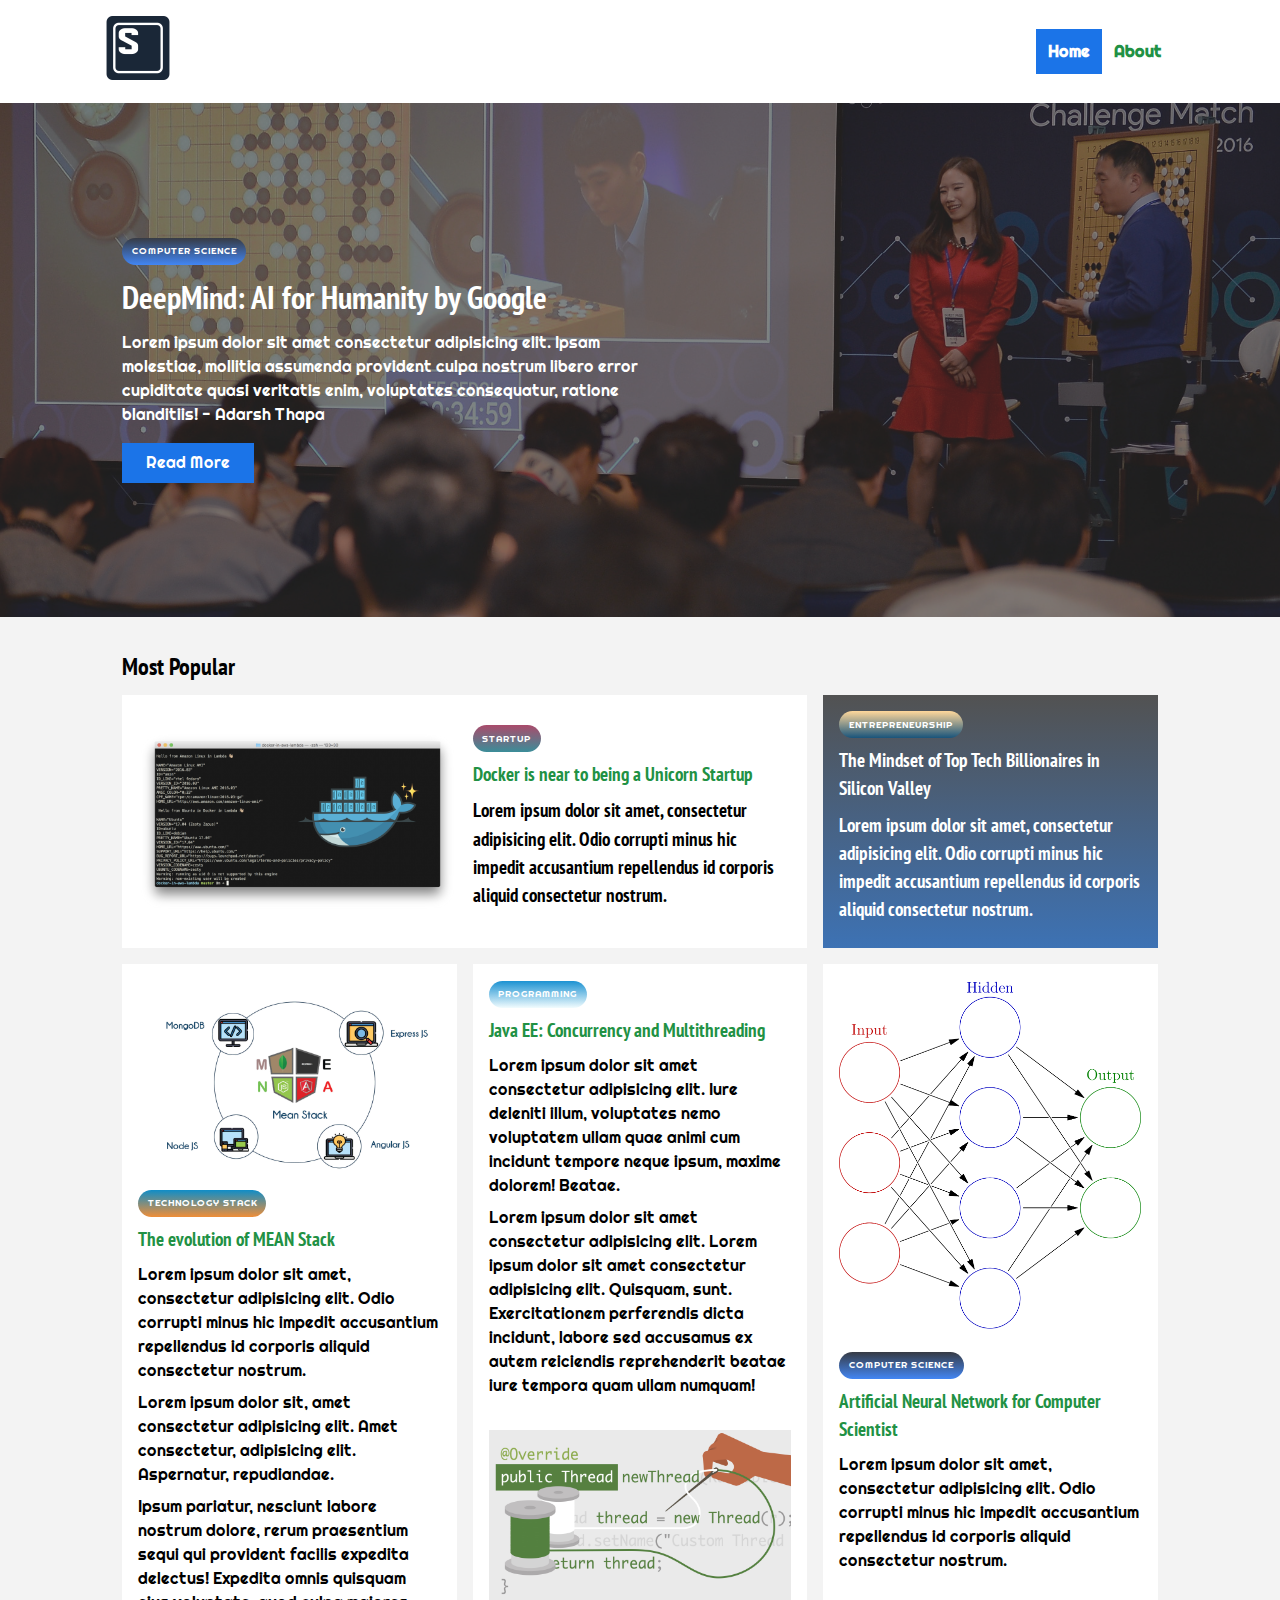
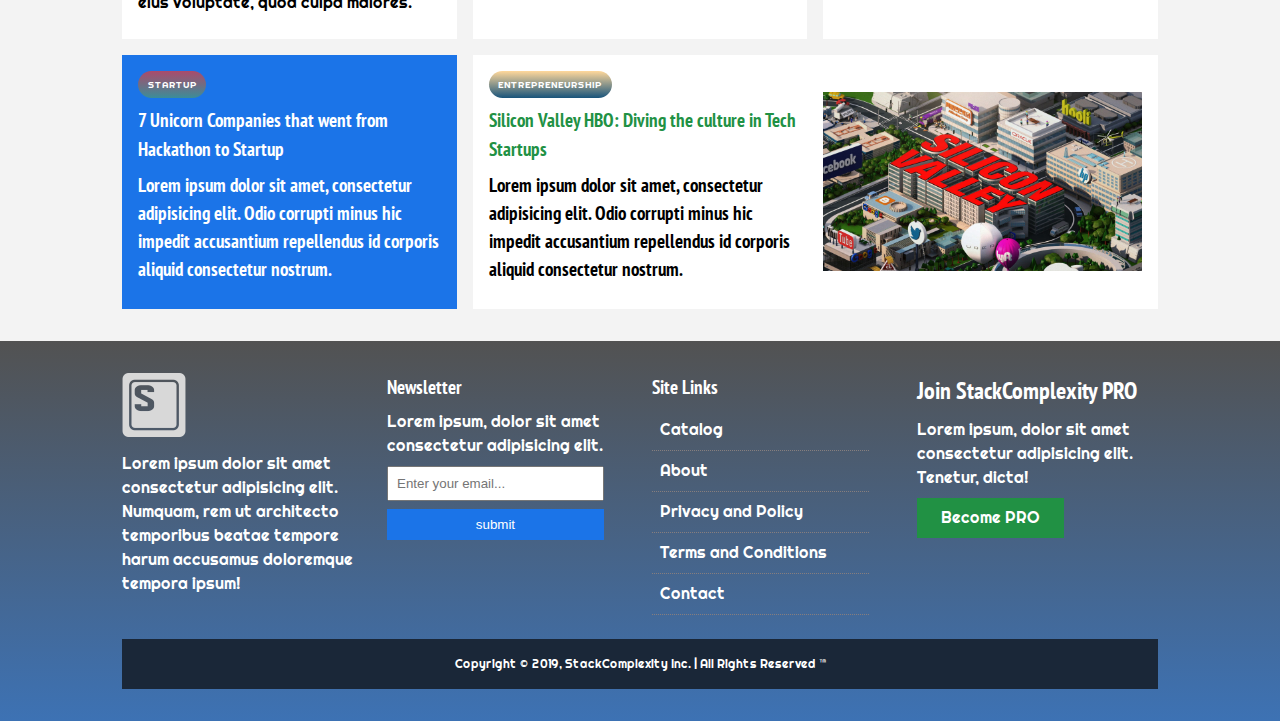
<file: index.html>
<!-- 
|===========================================|
|   * Created by: Adarsh Thapa              |
|   * Project alias: StackComplexity        |
|   * Date Created: 21/08/2019              |
|   * Coded on: Ubuntu Linux                |
|   * Web: https://www.adarshthapa.com/     |
|===========================================|
-->

<!DOCTYPE html>
<html lang="en">

<head>
    <meta charset="UTF-8">
    <meta name="viewport" content="width=device-width, initial-scale=1.0">
    <meta http-equiv="X-UA-Compatible" content="ie=edge">
    <link rel="stylesheet" href="https://use.fontawesome.com/releases/v5.6.3/css/all.css"
        integrity="sha384-UHRtZLI+pbxtHCWp1t77Bi1L4ZtiqrqD80Kn4Z8NTSRyMA2Fd33n5dQ8lWUE00s/" crossorigin="anonymous">
    <link href="https://fonts.googleapis.com/css?family=PT+Sans+Narrow|Righteous&display=swap" rel="stylesheet">
    <link rel="stylesheet" href="./css/main.css">
    <link rel="stylesheet" media="screen and (max-width: 768px)" href="./css/mobile-first.css">
    <link rel="shortcut icon" type="image/x-icon" href="favicon.ico">
    <title>StackComplexity - The Software Engineer Blog</title>
</head>

<body>
    <nav id="main-nav">
        <div class="container">
            <a href="./index.html"><img src="./img/stackcomplexity.png" alt="stackcomplexity" class="logo"></a>
            <div class="social">
                <a href="https://www.facebook.com/StackComplexity-270698750307914/" target="_blank"><i
                        class="fab fa-facebook fa-2x"></i></a>
                <a href="https://www.instagram.com/stackcomplexity/" target="_blank"><i
                        class="fab fa-instagram fa-2x"></i></a>
                <a href="https://twitter.com/StackComplexity" target="_blank"><i class="fab fa-twitter fa-2x"></i></a>
            </div>
            <ul>
                <li><a href="index.html" class="current">Home</a></li>
                <li><a href="about.html">About</a></li>
            </ul>
        </div>
    </nav>

    <!-- Showcase -->
    <header id="showcase">
        <div class="container showcase-container">
            <div class="showcase-content">
                <div class="category category-computer-science">Computer Science</div>
                <h1>DeepMind: AI for Humanity by Google</h1>
                <p>Lorem ipsum dolor sit amet consectetur adipisicing elit. Ipsam molestiae, mollitia assumenda
                    provident culpa nostrum libero error cupiditate quasi veritatis enim, voluptates consequatur,
                    ratione blanditiis! - Adarsh Thapa</p>
                <a href="./articles/google-deepmind.html" class="btn btn-primary">Read More</a>
            </div>
        </div>
    </header>

    <!-- Home Articles -->
    <section id="home-articles" class="py-2">
        <div class="container">
            <h2>Most Popular</h2>
            <div class="articles-container">
                <article class="card">
                    <img src="./img/articles/docker-startup.png" alt="docker startup">
                    <div>
                        <div class="category category-startup">Startup</div>
                        <h3>
                            <a href="./articles/docker.html">Docker is near to being a Unicorn Startup</a>
                            <p>Lorem ipsum dolor sit amet, consectetur adipisicing elit. Odio corrupti minus hic impedit
                                accusantium repellendus id corporis aliquid consectetur nostrum.</p>
                        </h3>
                    </div>
                </article>
                <article class="card bg-dark">
                    <div class="category category-entrepreneurship">Entrepreneurship</div>
                    <h3>
                        <a href="./articles/silicon-valley-billionaire-mindset.html">The Mindset of Top Tech
                            Billionaires in Silicon Valley</a>
                        <p>Lorem ipsum dolor sit amet, consectetur adipisicing elit. Odio corrupti minus hic impedit
                            accusantium repellendus id corporis aliquid consectetur nostrum.</p>
                    </h3>
                </article>
                <article class="card">
                    <img src="./img/articles/mean-stack.jpg" alt="mean stack">
                    <div class="category category-technology-stack">Technology Stack</div>
                    <h3>
                        <a href="./articles/mean-stack.html">The evolution of MEAN Stack</a>
                    </h3>
                    <p>Lorem ipsum dolor sit amet, consectetur adipisicing elit. Odio corrupti minus hic impedit
                        accusantium repellendus id corporis aliquid consectetur nostrum.</p>
                    <p>Lorem ipsum dolor sit, amet consectetur adipisicing elit. Amet consectetur, adipisicing elit.
                        Aspernatur, repudiandae.</p>
                    <p>Ipsum pariatur, nesciunt labore nostrum dolore, rerum praesentium sequi qui provident facilis
                        expedita delectus! Expedita omnis quisquam eius voluptate, quod culpa maiores.</p>
                </article>
                <article class="card">
                    <div class="category category-programming">Programming</div>
                    <h3>
                        <a href="./articles/java-concurrency.html">Java EE: Concurrency and Multithreading</a>
                    </h3>
                    <p>Lorem ipsum dolor sit amet consectetur adipisicing elit. Iure deleniti illum, voluptates nemo
                        voluptatem ullam quae animi cum incidunt tempore neque ipsum, maxime dolorem! Beatae.</p>
                    <p>Lorem ipsum dolor sit amet consectetur adipisicing elit. Lorem ipsum dolor sit amet consectetur
                        adipisicing elit. Quisquam, sunt. Exercitationem perferendis dicta incidunt, labore sed
                        accusamus ex autem reiciendis reprehenderit beatae iure tempora quam ullam numquam!</p><br>
                    <img src="./img/articles/java-ee-concurrency.jpg" alt="java ee concurrency">
                </article>
                <article class="card">
                    <img src="./img/articles/artificial-neural-network.png" alt="artificial neural network">
                    <div class="category category-computer-science">Computer Science</div>
                    <h3>
                        <a href="./articles/artificial-neural-network.html">Artificial Neural Network for Computer
                            Scientist</a>
                    </h3>
                    <p>Lorem ipsum dolor sit amet, consectetur adipisicing elit. Odio corrupti minus hic impedit
                        accusantium repellendus id corporis aliquid consectetur nostrum.</p>
                </article>
                <article class="card bg-primary">
                    <div class="category category-startup">Startup</div>
                    <h3>
                        <a href="./articles/hackathon-unicorn-startup.html">7 Unicorn Companies that went from Hackathon
                            to Startup</a>
                        <p>Lorem ipsum dolor sit amet, consectetur adipisicing elit. Odio corrupti minus hic impedit
                            accusantium repellendus id corporis aliquid consectetur nostrum.</p>
                    </h3>
                </article>
                <article class="card">
                    <div>
                        <div class="category category-entrepreneurship">Entrepreneurship</div>
                        <h3>
                            <a href="./articles/silicon-valley-culture.html">Silicon Valley HBO: Diving the culture in
                                Tech Startups</a>
                            <p>Lorem ipsum dolor sit amet, consectetur adipisicing elit. Odio corrupti minus hic impedit
                                accusantium repellendus id corporis aliquid consectetur nostrum.</p>
                        </h3>
                    </div>
                    <img src="./img/articles/silicon-valley-hbo.jpg" alt="silicon valley hbo">
                </article>
            </div>
        </div>
    </section>

    <!-- Footer -->
    <footer id="main-footer" class="py-2">
        <div class="container footer-container">
            <div>
                <a href="./index.html"><img src="./img/stackcomplexity-light.png" alt="stackcomplexity"></a>
                <p>Lorem ipsum dolor sit amet consectetur adipisicing elit. Numquam, rem ut architecto temporibus beatae
                    tempore harum accusamus doloremque tempora ipsum!</p>
            </div>
            <div>
                <h3>Newsletter</h3>
                <p>Lorem ipsum, dolor sit amet consectetur adipisicing elit.</p>
                <form action="#">
                    <input type="email" name="email" id="email" placeholder="Enter your email...">
                    <input type="submit" value="submit" class="btn btn-primary">
                </form>
            </div>
            <div>
                <h3>Site Links</h3>
                <ul class="list">
                    <li><a href="#">Catalog</a></li>
                    <li><a href="#">About</a></li>
                    <li><a href="#">Privacy and Policy</a></li>
                    <li><a href="#">Terms and Conditions</a></li>
                    <li><a href="#">Contact</a></li>
                </ul>
            </div>
            <div>
                <h2>Join StackComplexity PRO</h2>
                <p>Lorem ipsum, dolor sit amet consectetur adipisicing elit. Tenetur, dicta!</p>
                <a href="#" class="btn btn-secondary">Become PRO</a>
            </div>
            <div>
                <p>
                    Copyright &copy; 2019, StackComplexity Inc. | All Rights Reserved &trade;
                </p>
            </div>
        </div>
    </footer>

</body>

</html>
</file>
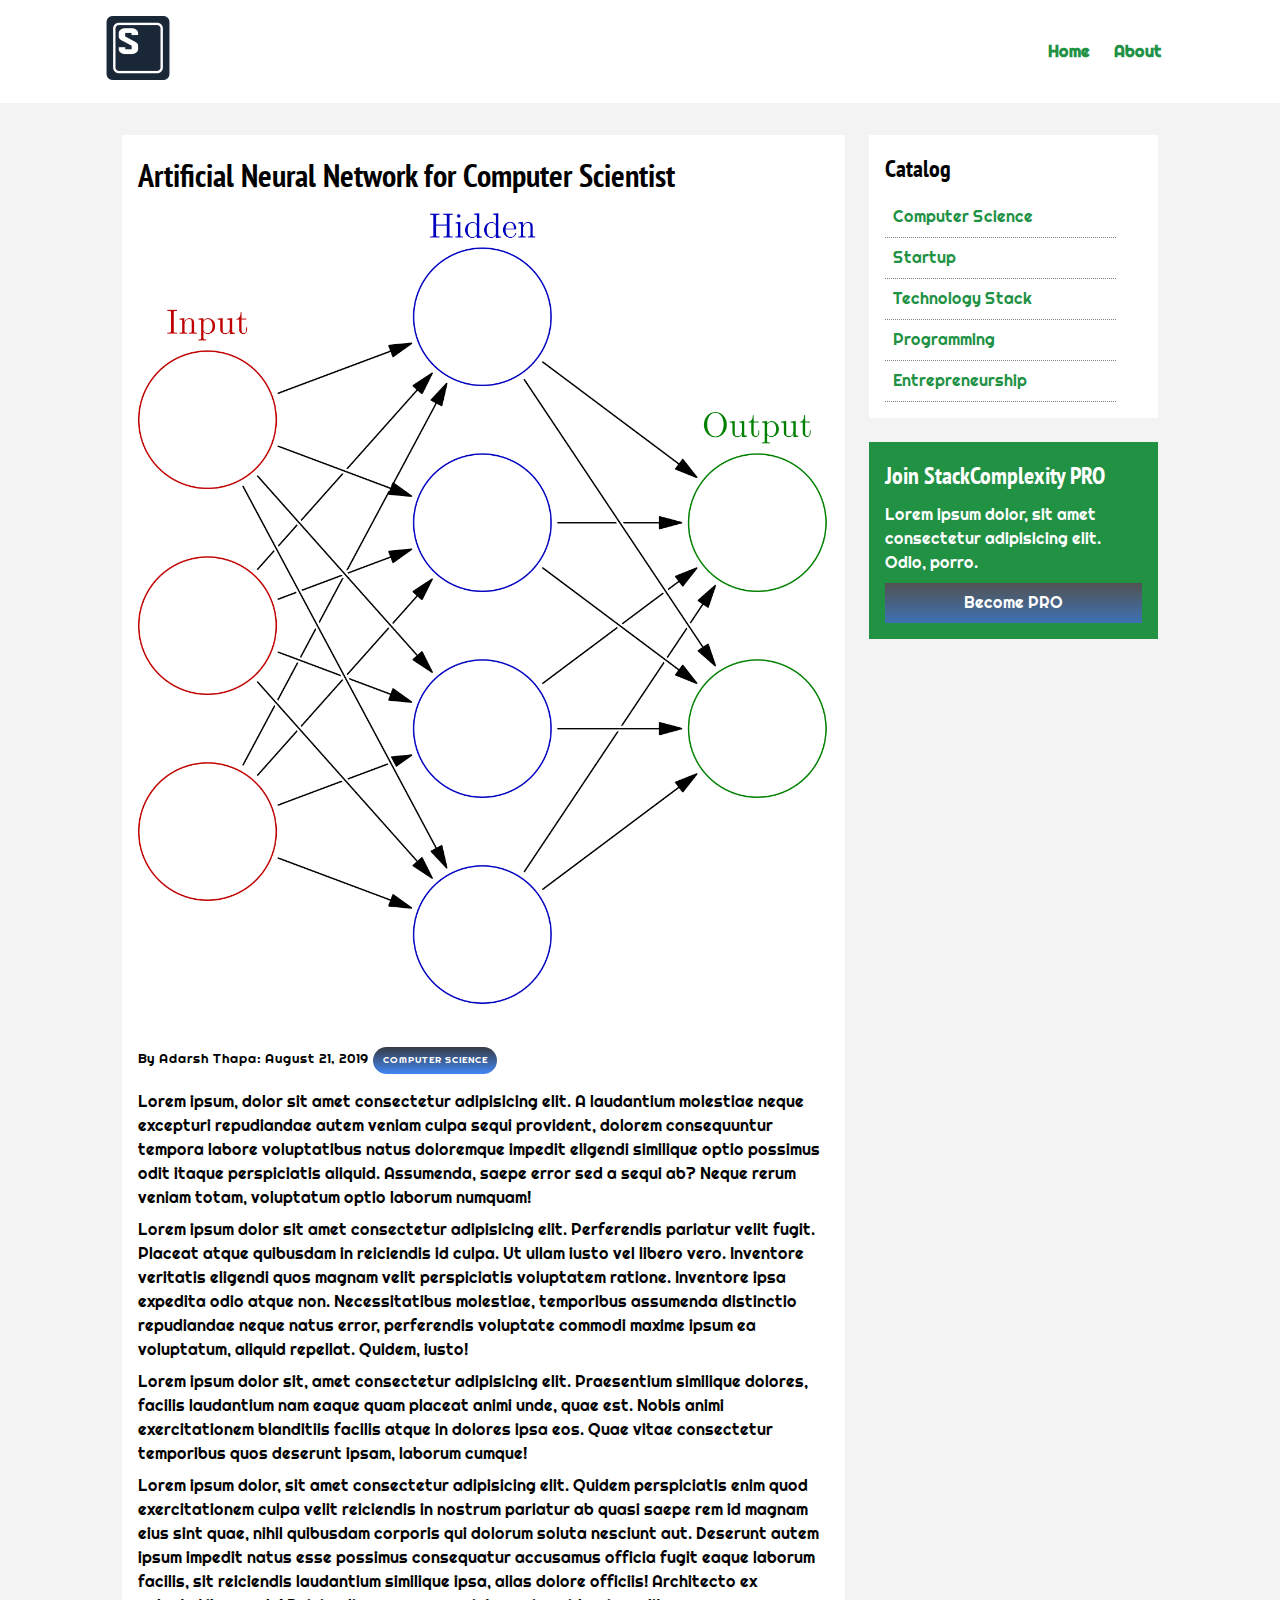
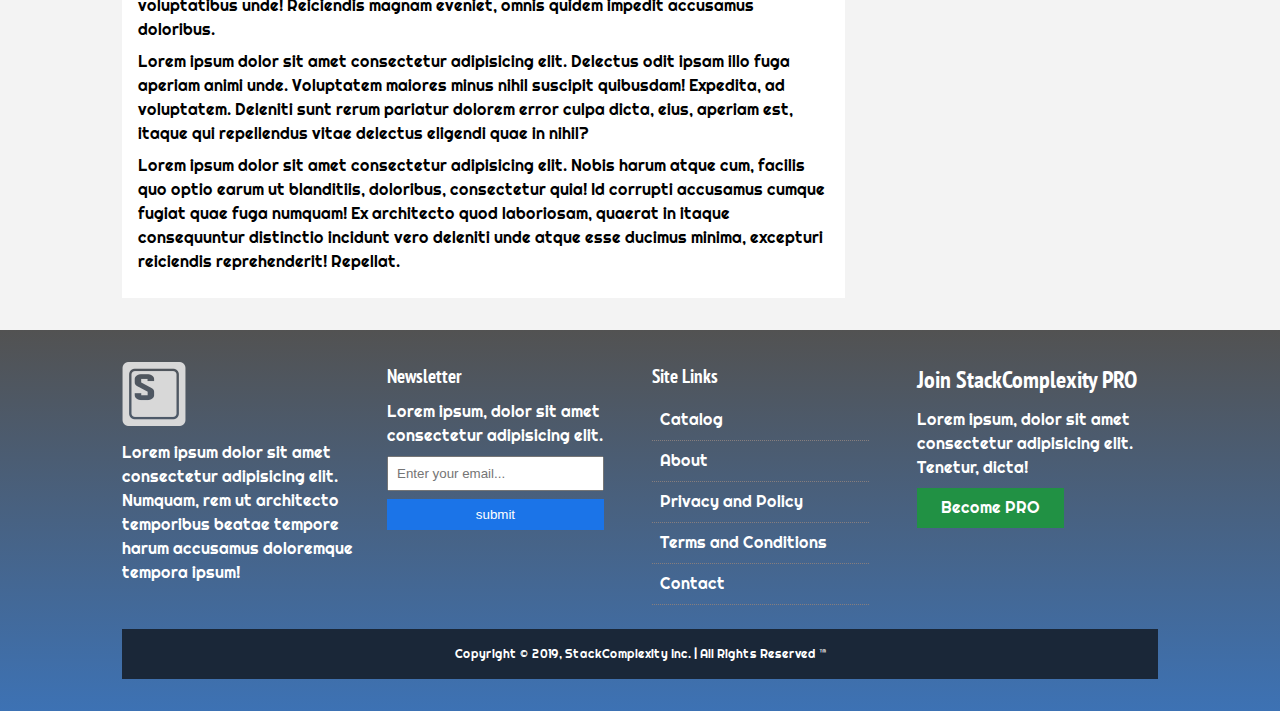
<file: articles/artificial-neural-network.html>
<!-- 
|===========================================|
|   * Created by: Adarsh Thapa              |
|   * Project alias: StackComplexity        |
|   * Date Created: 21/08/2019              |
|   * Coded on: Ubuntu Linux                |
|   * Web: https://www.adarshthapa.com/     |
|===========================================|
-->

<!DOCTYPE html>
<html lang="en">

<head>
    <meta charset="UTF-8">
    <meta name="viewport" content="width=device-width, initial-scale=1.0">
    <meta http-equiv="X-UA-Compatible" content="ie=edge">
    <link rel="stylesheet" href="https://use.fontawesome.com/releases/v5.6.3/css/all.css"
        integrity="sha384-UHRtZLI+pbxtHCWp1t77Bi1L4ZtiqrqD80Kn4Z8NTSRyMA2Fd33n5dQ8lWUE00s/" crossorigin="anonymous">
    <link href="https://fonts.googleapis.com/css?family=PT+Sans+Narrow|Righteous&display=swap" rel="stylesheet">
    <link rel="stylesheet" href="../css/main.css">
    <link rel="stylesheet" media="screen and (max-width: 768px)" href="../css/mobile-first.css">
    <link rel="shortcut icon" type="image/x-icon" href="../favicon.ico">
    <title>StackComplexity - Artificial Neural Network</title>
</head>

<body>
    <nav id="main-nav">
        <div class="container">
            <a href="../index.html"><img src="../img/stackcomplexity.png" alt="stackcomplexity" class="logo"></a>
            <div class="social">
                <a href="https://www.facebook.com/StackComplexity-270698750307914/" target="_blank"><i
                        class="fab fa-facebook fa-2x"></i></a>
                <a href="https://www.instagram.com/stackcomplexity/" target="_blank"><i
                        class="fab fa-instagram fa-2x"></i></a>
                <a href="https://twitter.com/StackComplexity" target="_blank"><i class="fab fa-twitter fa-2x"></i></a>
            </div>
            <ul>
                <li><a href="../index.html">Home</a></li>
                <li><a href="../about.html">About</a></li>
            </ul>
        </div>
    </nav>

    <section id="article">
        <div class="container">
            <div class="page-container">
                <article class="card">
                    <h1 class="l-heading">Artificial Neural Network for Computer Scientist</h1>
                    <img src="../img/articles/artificial-neural-network.png" alt="artificial neural network">
                    <div class="meta">
                        <small>
                            <i class="fas fa-user"></i> By Adarsh Thapa: August 21, 2019
                        </small>
                        <div class="category category-computer-science">Computer Science</div>
                    </div>
                    <p>Lorem ipsum, dolor sit amet consectetur adipisicing elit. A laudantium molestiae neque excepturi repudiandae autem veniam culpa sequi provident, dolorem consequuntur tempora labore voluptatibus natus doloremque impedit eligendi similique optio possimus odit itaque perspiciatis aliquid. Assumenda, saepe error sed a sequi ab? Neque rerum veniam totam, voluptatum optio laborum numquam!</p>
                    <p>Lorem ipsum dolor sit amet consectetur adipisicing elit. Perferendis pariatur velit fugit. Placeat atque quibusdam in reiciendis id culpa. Ut ullam iusto vel libero vero. Inventore veritatis eligendi quos magnam velit perspiciatis voluptatem ratione. Inventore ipsa expedita odio atque non. Necessitatibus molestiae, temporibus assumenda distinctio repudiandae neque natus error, perferendis voluptate commodi maxime ipsum ea voluptatum, aliquid repellat. Quidem, iusto!</p>
                    <p>Lorem ipsum dolor sit, amet consectetur adipisicing elit. Praesentium similique dolores, facilis laudantium nam eaque quam placeat animi unde, quae est. Nobis animi exercitationem blanditiis facilis atque in dolores ipsa eos. Quae vitae consectetur temporibus quos deserunt ipsam, laborum cumque!</p>
                    <p>Lorem ipsum dolor, sit amet consectetur adipisicing elit. Quidem perspiciatis enim quod exercitationem culpa velit reiciendis in nostrum pariatur ab quasi saepe rem id magnam eius sint quae, nihil quibusdam corporis qui dolorum soluta nesciunt aut. Deserunt autem ipsum impedit natus esse possimus consequatur accusamus officia fugit eaque laborum facilis, sit reiciendis laudantium similique ipsa, alias dolore officiis! Architecto ex voluptatibus unde! Reiciendis magnam eveniet, omnis quidem impedit accusamus doloribus.</p>
                    <p>Lorem ipsum dolor sit amet consectetur adipisicing elit. Delectus odit ipsam illo fuga aperiam animi unde. Voluptatem maiores minus nihil suscipit quibusdam! Expedita, ad voluptatem. Deleniti sunt rerum pariatur dolorem error culpa dicta, eius, aperiam est, itaque qui repellendus vitae delectus eligendi quae in nihil?</p>
                    <p>Lorem ipsum dolor sit amet consectetur adipisicing elit. Nobis harum atque cum, facilis quo optio earum ut blanditiis, doloribus, consectetur quia! Id corrupti accusamus cumque fugiat quae fuga numquam! Ex architecto quod laboriosam, quaerat in itaque consequuntur distinctio incidunt vero deleniti unde atque esse ducimus minima, excepturi reiciendis reprehenderit! Repellat.</p>
                </article>

                <aside id="categories" class="card">
                    <h2>Catalog</h2>
                    <ul class="list">
                        <li><a href="#"><i class="fas fa-chevron-right"></i> Computer Science</a></li>
                        <li><a href="#"><i class="fas fa-chevron-right"></i> Startup</a></li>
                        <li><a href="#"><i class="fas fa-chevron-right"></i> Technology Stack</a></li>
                        <li><a href="#"><i class="fas fa-chevron-right"></i> Programming</a></li>
                        <li><a href="#"><i class="fas fa-chevron-right"></i> Entrepreneurship</a></li>
                    </ul>
                </aside>

                <aside class="card bg-secondary">
                    <h2>Join StackComplexity PRO</h2>
                    <p>Lorem ipsum dolor, sit amet consectetur adipisicing elit. Odio, porro.</p>
                    <a href="" class="btn btn-dark btn-block">Become PRO</a>
                </aside>
            </div>
        </div>
    </section>

    <!-- Footer -->
    <footer id="main-footer" class="py-2">
        <div class="container footer-container">
            <div>
                <a href="../index.html"><img src="../img/stackcomplexity-light.png" alt="stackcomplexity"></a>
                <p>Lorem ipsum dolor sit amet consectetur adipisicing elit. Numquam, rem ut architecto temporibus beatae tempore harum accusamus doloremque tempora ipsum!</p>
            </div>
            <div>
                <h3>Newsletter</h3>
                <p>Lorem ipsum, dolor sit amet consectetur adipisicing elit.</p>
                <form action="#">
                    <input type="email" name="email" id="email" placeholder="Enter your email...">
                    <input type="submit" value="submit" class="btn btn-primary">
                </form>
            </div>
            <div>
                <h3>Site Links</h3>
                <ul class="list">
                    <li><a href="#">Catalog</a></li>
                    <li><a href="#">About</a></li>
                    <li><a href="#">Privacy and Policy</a></li>
                    <li><a href="#">Terms and Conditions</a></li>
                    <li><a href="#">Contact</a></li>
                </ul>
            </div>
            <div>
                <h2>Join StackComplexity PRO</h2>
                <p>Lorem ipsum, dolor sit amet consectetur adipisicing elit. Tenetur, dicta!</p>
                <a href="#" class="btn btn-secondary">Become PRO</a>
            </div>
            <div>
                <p>
                    Copyright &copy; 2019, StackComplexity Inc. | All Rights Reserved &trade; 
                </p>
            </div>
        </div>
    </footer>

</body>

</html>
</file>
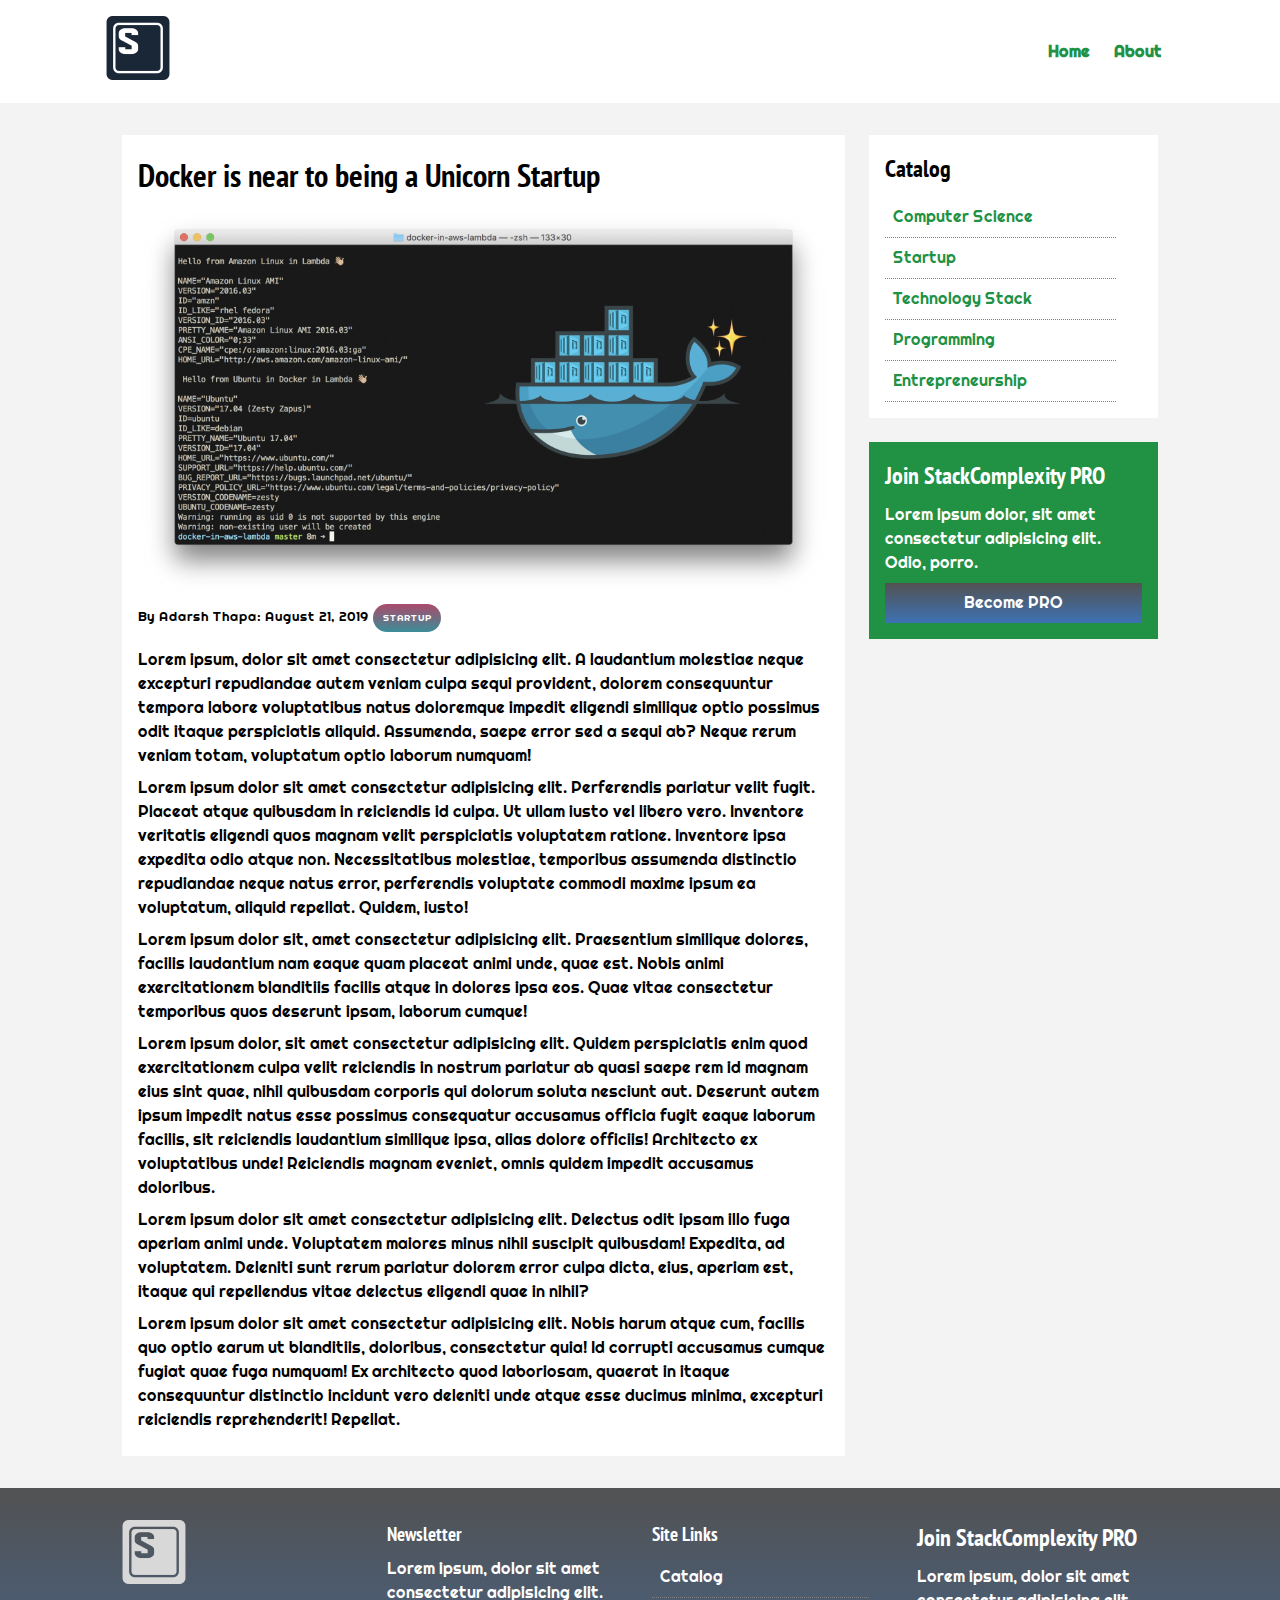
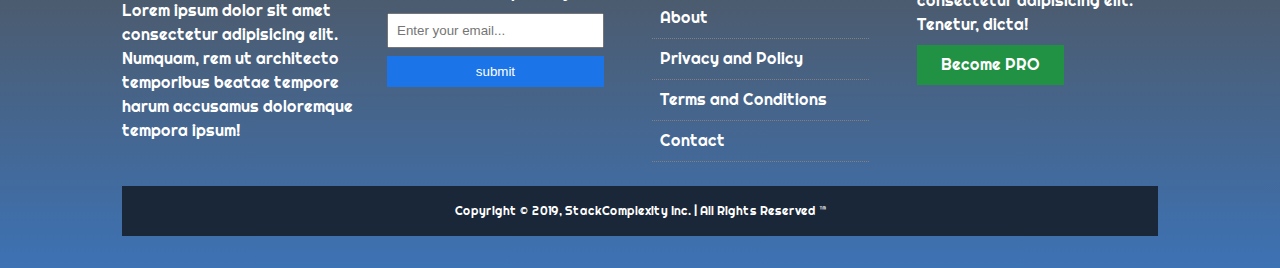
<file: articles/docker.html>
<!-- 
|===========================================|
|   * Created by: Adarsh Thapa              |
|   * Project alias: StackComplexity        |
|   * Date Created: 21/08/2019              |
|   * Coded on: Ubuntu Linux                |
|   * Web: https://www.adarshthapa.com/     |
|===========================================|
-->

<!DOCTYPE html>
<html lang="en">

<head>
    <meta charset="UTF-8">
    <meta name="viewport" content="width=device-width, initial-scale=1.0">
    <meta http-equiv="X-UA-Compatible" content="ie=edge">
    <link rel="stylesheet" href="https://use.fontawesome.com/releases/v5.6.3/css/all.css"
        integrity="sha384-UHRtZLI+pbxtHCWp1t77Bi1L4ZtiqrqD80Kn4Z8NTSRyMA2Fd33n5dQ8lWUE00s/" crossorigin="anonymous">
    <link href="https://fonts.googleapis.com/css?family=PT+Sans+Narrow|Righteous&display=swap" rel="stylesheet">
    <link rel="stylesheet" href="../css/main.css">
    <link rel="stylesheet" media="screen and (max-width: 768px)" href="../css/mobile-first.css">
    <link rel="shortcut icon" type="image/x-icon" href="../favicon.ico">
    <title>StackComplexity - Docker</title>
</head>

<body>
    <nav id="main-nav">
        <div class="container">
            <a href="../index.html"><img src="../img/stackcomplexity.png" alt="stackcomplexity" class="logo"></a>
            <div class="social">
                <a href="https://www.facebook.com/StackComplexity-270698750307914/" target="_blank"><i
                        class="fab fa-facebook fa-2x"></i></a>
                <a href="https://www.instagram.com/stackcomplexity/" target="_blank"><i
                        class="fab fa-instagram fa-2x"></i></a>
                <a href="https://twitter.com/StackComplexity" target="_blank"><i class="fab fa-twitter fa-2x"></i></a>
            </div>
            <ul>
                <li><a href="../index.html">Home</a></li>
                <li><a href="../about.html">About</a></li>
            </ul>
        </div>
    </nav>

    <section id="article">
        <div class="container">
            <div class="page-container">
                <article class="card">
                    <h1 class="l-heading">Docker is near to being a Unicorn Startup</h1>
                    <img src="../img/articles/docker-startup.png" alt="docker">
                    <div class="meta">
                        <small>
                            <i class="fas fa-user"></i> By Adarsh Thapa: August 21, 2019
                        </small>
                        <div class="category category-startup">Startup</div>
                    </div>
                    <p>Lorem ipsum, dolor sit amet consectetur adipisicing elit. A laudantium molestiae neque excepturi repudiandae autem veniam culpa sequi provident, dolorem consequuntur tempora labore voluptatibus natus doloremque impedit eligendi similique optio possimus odit itaque perspiciatis aliquid. Assumenda, saepe error sed a sequi ab? Neque rerum veniam totam, voluptatum optio laborum numquam!</p>
                    <p>Lorem ipsum dolor sit amet consectetur adipisicing elit. Perferendis pariatur velit fugit. Placeat atque quibusdam in reiciendis id culpa. Ut ullam iusto vel libero vero. Inventore veritatis eligendi quos magnam velit perspiciatis voluptatem ratione. Inventore ipsa expedita odio atque non. Necessitatibus molestiae, temporibus assumenda distinctio repudiandae neque natus error, perferendis voluptate commodi maxime ipsum ea voluptatum, aliquid repellat. Quidem, iusto!</p>
                    <p>Lorem ipsum dolor sit, amet consectetur adipisicing elit. Praesentium similique dolores, facilis laudantium nam eaque quam placeat animi unde, quae est. Nobis animi exercitationem blanditiis facilis atque in dolores ipsa eos. Quae vitae consectetur temporibus quos deserunt ipsam, laborum cumque!</p>
                    <p>Lorem ipsum dolor, sit amet consectetur adipisicing elit. Quidem perspiciatis enim quod exercitationem culpa velit reiciendis in nostrum pariatur ab quasi saepe rem id magnam eius sint quae, nihil quibusdam corporis qui dolorum soluta nesciunt aut. Deserunt autem ipsum impedit natus esse possimus consequatur accusamus officia fugit eaque laborum facilis, sit reiciendis laudantium similique ipsa, alias dolore officiis! Architecto ex voluptatibus unde! Reiciendis magnam eveniet, omnis quidem impedit accusamus doloribus.</p>
                    <p>Lorem ipsum dolor sit amet consectetur adipisicing elit. Delectus odit ipsam illo fuga aperiam animi unde. Voluptatem maiores minus nihil suscipit quibusdam! Expedita, ad voluptatem. Deleniti sunt rerum pariatur dolorem error culpa dicta, eius, aperiam est, itaque qui repellendus vitae delectus eligendi quae in nihil?</p>
                    <p>Lorem ipsum dolor sit amet consectetur adipisicing elit. Nobis harum atque cum, facilis quo optio earum ut blanditiis, doloribus, consectetur quia! Id corrupti accusamus cumque fugiat quae fuga numquam! Ex architecto quod laboriosam, quaerat in itaque consequuntur distinctio incidunt vero deleniti unde atque esse ducimus minima, excepturi reiciendis reprehenderit! Repellat.</p>
                </article>

                <aside id="categories" class="card">
                    <h2>Catalog</h2>
                    <ul class="list">
                        <li><a href="#"><i class="fas fa-chevron-right"></i> Computer Science</a></li>
                        <li><a href="#"><i class="fas fa-chevron-right"></i> Startup</a></li>
                        <li><a href="#"><i class="fas fa-chevron-right"></i> Technology Stack</a></li>
                        <li><a href="#"><i class="fas fa-chevron-right"></i> Programming</a></li>
                        <li><a href="#"><i class="fas fa-chevron-right"></i> Entrepreneurship</a></li>
                    </ul>
                </aside>

                <aside class="card bg-secondary">
                    <h2>Join StackComplexity PRO</h2>
                    <p>Lorem ipsum dolor, sit amet consectetur adipisicing elit. Odio, porro.</p>
                    <a href="" class="btn btn-dark btn-block">Become PRO</a>
                </aside>
            </div>
        </div>
    </section>

    <!-- Footer -->
    <footer id="main-footer" class="py-2">
        <div class="container footer-container">
            <div>
                <a href="../index.html"><img src="../img/stackcomplexity-light.png" alt="stackcomplexity"></a>
                <p>Lorem ipsum dolor sit amet consectetur adipisicing elit. Numquam, rem ut architecto temporibus beatae tempore harum accusamus doloremque tempora ipsum!</p>
            </div>
            <div>
                <h3>Newsletter</h3>
                <p>Lorem ipsum, dolor sit amet consectetur adipisicing elit.</p>
                <form action="#">
                    <input type="email" name="email" id="email" placeholder="Enter your email...">
                    <input type="submit" value="submit" class="btn btn-primary">
                </form>
            </div>
            <div>
                <h3>Site Links</h3>
                <ul class="list">
                    <li><a href="#">Catalog</a></li>
                    <li><a href="#">About</a></li>
                    <li><a href="#">Privacy and Policy</a></li>
                    <li><a href="#">Terms and Conditions</a></li>
                    <li><a href="#">Contact</a></li>
                </ul>
            </div>
            <div>
                <h2>Join StackComplexity PRO</h2>
                <p>Lorem ipsum, dolor sit amet consectetur adipisicing elit. Tenetur, dicta!</p>
                <a href="#" class="btn btn-secondary">Become PRO</a>
            </div>
            <div>
                <p>
                    Copyright &copy; 2019, StackComplexity Inc. | All Rights Reserved &trade; 
                </p>
            </div>
        </div>
    </footer>

</body>

</html>
</file>
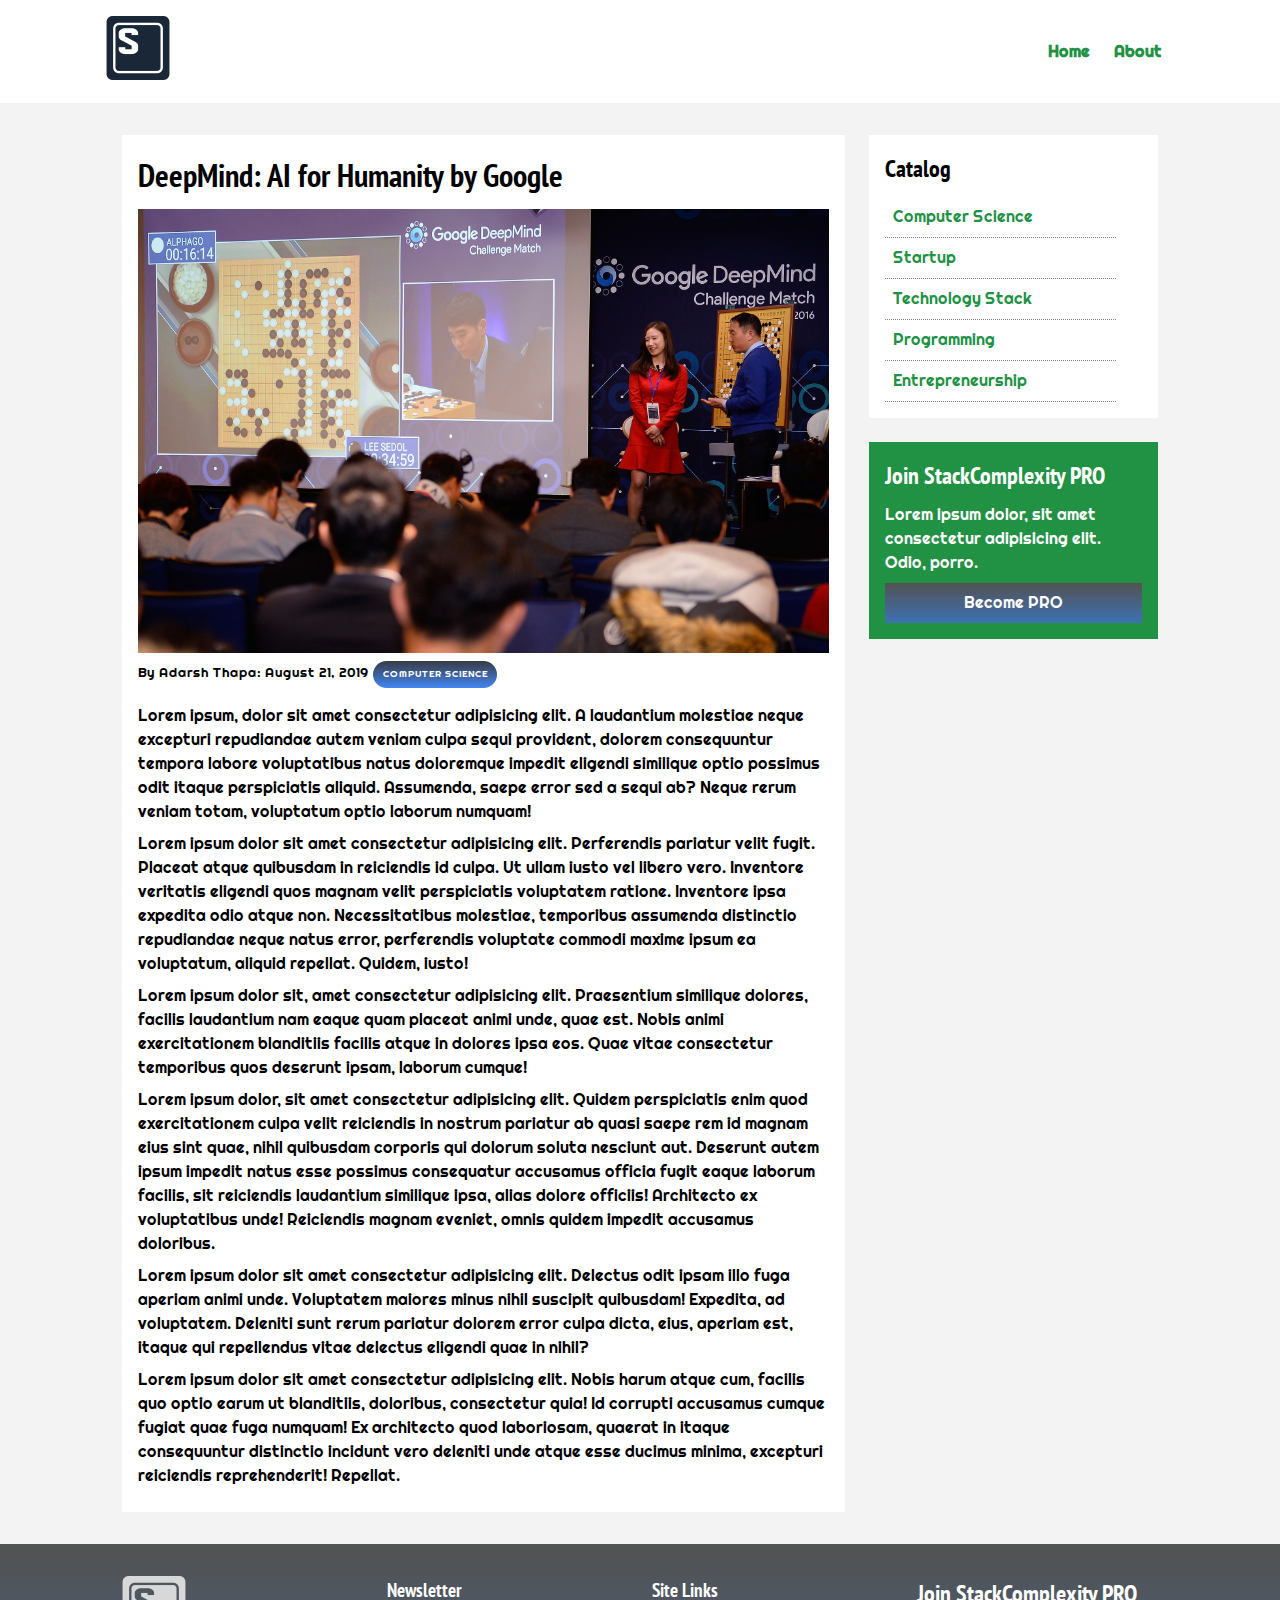
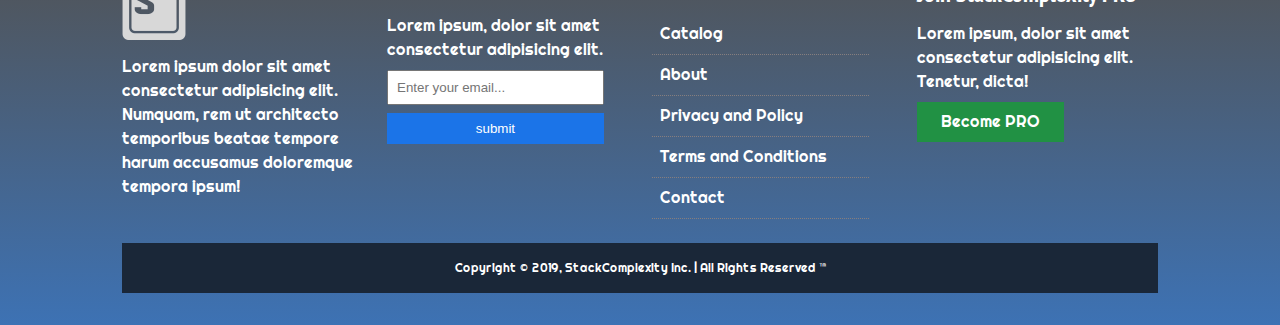
<file: articles/google-deepmind.html>
<!-- 
|===========================================|
|   * Created by: Adarsh Thapa              |
|   * Project alias: StackComplexity        |
|   * Date Created: 21/08/2019              |
|   * Coded on: Ubuntu Linux                |
|   * Web: https://www.adarshthapa.com/     |
|===========================================|
-->

<!DOCTYPE html>
<html lang="en">

<head>
    <meta charset="UTF-8">
    <meta name="viewport" content="width=device-width, initial-scale=1.0">
    <meta http-equiv="X-UA-Compatible" content="ie=edge">
    <link rel="stylesheet" href="https://use.fontawesome.com/releases/v5.6.3/css/all.css"
        integrity="sha384-UHRtZLI+pbxtHCWp1t77Bi1L4ZtiqrqD80Kn4Z8NTSRyMA2Fd33n5dQ8lWUE00s/" crossorigin="anonymous">
    <link href="https://fonts.googleapis.com/css?family=PT+Sans+Narrow|Righteous&display=swap" rel="stylesheet">
    <link rel="stylesheet" href="../css/main.css">
    <link rel="stylesheet" media="screen and (max-width: 768px)" href="../css/mobile-first.css">
    <link rel="shortcut icon" type="image/x-icon" href="../favicon.ico">
    <title>StackComplexity - Google's Deepmind</title>
</head>

<body>
    <nav id="main-nav">
        <div class="container">
            <a href="../index.html"><img src="../img/stackcomplexity.png" alt="stackcomplexity" class="logo"></a>
            <div class="social">
                <a href="https://www.facebook.com/StackComplexity-270698750307914/" target="_blank"><i
                        class="fab fa-facebook fa-2x"></i></a>
                <a href="https://www.instagram.com/stackcomplexity/" target="_blank"><i
                        class="fab fa-instagram fa-2x"></i></a>
                <a href="https://twitter.com/StackComplexity" target="_blank"><i class="fab fa-twitter fa-2x"></i></a>
            </div>
            <ul>
                <li><a href="../index.html">Home</a></li>
                <li><a href="../about.html">About</a></li>
            </ul>
        </div>
    </nav>

    <section id="article">
        <div class="container">
            <div class="page-container">
                <article class="card">
                    <h1 class="l-heading">DeepMind: AI for Humanity by Google</h1>
                    <img src="../img/google-deepmind.jpg" alt="google deepmind">
                    <div class="meta">
                        <small>
                            <i class="fas fa-user"></i> By Adarsh Thapa: August 21, 2019
                        </small>
                        <div class="category category-computer-science">Computer Science</div>
                    </div>
                    <p>Lorem ipsum, dolor sit amet consectetur adipisicing elit. A laudantium molestiae neque excepturi
                        repudiandae autem veniam culpa sequi provident, dolorem consequuntur tempora labore voluptatibus
                        natus doloremque impedit eligendi similique optio possimus odit itaque perspiciatis aliquid.
                        Assumenda, saepe error sed a sequi ab? Neque rerum veniam totam, voluptatum optio laborum
                        numquam!</p>
                    <p>Lorem ipsum dolor sit amet consectetur adipisicing elit. Perferendis pariatur velit fugit.
                        Placeat atque quibusdam in reiciendis id culpa. Ut ullam iusto vel libero vero. Inventore
                        veritatis eligendi quos magnam velit perspiciatis voluptatem ratione. Inventore ipsa expedita
                        odio atque non. Necessitatibus molestiae, temporibus assumenda distinctio repudiandae neque
                        natus error, perferendis voluptate commodi maxime ipsum ea voluptatum, aliquid repellat. Quidem,
                        iusto!</p>
                    <p>Lorem ipsum dolor sit, amet consectetur adipisicing elit. Praesentium similique dolores, facilis
                        laudantium nam eaque quam placeat animi unde, quae est. Nobis animi exercitationem blanditiis
                        facilis atque in dolores ipsa eos. Quae vitae consectetur temporibus quos deserunt ipsam,
                        laborum cumque!</p>
                    <p>Lorem ipsum dolor, sit amet consectetur adipisicing elit. Quidem perspiciatis enim quod
                        exercitationem culpa velit reiciendis in nostrum pariatur ab quasi saepe rem id magnam eius sint
                        quae, nihil quibusdam corporis qui dolorum soluta nesciunt aut. Deserunt autem ipsum impedit
                        natus esse possimus consequatur accusamus officia fugit eaque laborum facilis, sit reiciendis
                        laudantium similique ipsa, alias dolore officiis! Architecto ex voluptatibus unde! Reiciendis
                        magnam eveniet, omnis quidem impedit accusamus doloribus.</p>
                    <p>Lorem ipsum dolor sit amet consectetur adipisicing elit. Delectus odit ipsam illo fuga aperiam
                        animi unde. Voluptatem maiores minus nihil suscipit quibusdam! Expedita, ad voluptatem. Deleniti
                        sunt rerum pariatur dolorem error culpa dicta, eius, aperiam est, itaque qui repellendus vitae
                        delectus eligendi quae in nihil?</p>
                    <p>Lorem ipsum dolor sit amet consectetur adipisicing elit. Nobis harum atque cum, facilis quo optio
                        earum ut blanditiis, doloribus, consectetur quia! Id corrupti accusamus cumque fugiat quae fuga
                        numquam! Ex architecto quod laboriosam, quaerat in itaque consequuntur distinctio incidunt vero
                        deleniti unde atque esse ducimus minima, excepturi reiciendis reprehenderit! Repellat.</p>
                </article>

                <aside id="categories" class="card">
                    <h2>Catalog</h2>
                    <ul class="list">
                        <li><a href="#"><i class="fas fa-chevron-right"></i> Computer Science</a></li>
                        <li><a href="#"><i class="fas fa-chevron-right"></i> Startup</a></li>
                        <li><a href="#"><i class="fas fa-chevron-right"></i> Technology Stack</a></li>
                        <li><a href="#"><i class="fas fa-chevron-right"></i> Programming</a></li>
                        <li><a href="#"><i class="fas fa-chevron-right"></i> Entrepreneurship</a></li>
                    </ul>
                </aside>

                <aside class="card bg-secondary">
                    <h2>Join StackComplexity PRO</h2>
                    <p>Lorem ipsum dolor, sit amet consectetur adipisicing elit. Odio, porro.</p>
                    <a href="" class="btn btn-dark btn-block">Become PRO</a>
                </aside>
            </div>
        </div>
    </section>

    <!-- Footer -->
    <footer id="main-footer" class="py-2">
        <div class="container footer-container">
            <div>
                <a href="../index.html"><img src="../img/stackcomplexity-light.png" alt="stackcomplexity"></a>
                <p>Lorem ipsum dolor sit amet consectetur adipisicing elit. Numquam, rem ut architecto temporibus beatae
                    tempore harum accusamus doloremque tempora ipsum!</p>
            </div>
            <div>
                <h3>Newsletter</h3>
                <p>Lorem ipsum, dolor sit amet consectetur adipisicing elit.</p>
                <form action="#">
                    <input type="email" name="email" id="email" placeholder="Enter your email...">
                    <input type="submit" value="submit" class="btn btn-primary">
                </form>
            </div>
            <div>
                <h3>Site Links</h3>
                <ul class="list">
                    <li><a href="#">Catalog</a></li>
                    <li><a href="#">About</a></li>
                    <li><a href="#">Privacy and Policy</a></li>
                    <li><a href="#">Terms and Conditions</a></li>
                    <li><a href="#">Contact</a></li>
                </ul>
            </div>
            <div>
                <h2>Join StackComplexity PRO</h2>
                <p>Lorem ipsum, dolor sit amet consectetur adipisicing elit. Tenetur, dicta!</p>
                <a href="#" class="btn btn-secondary">Become PRO</a>
            </div>
            <div>
                <p>
                    Copyright &copy; 2019, StackComplexity Inc. | All Rights Reserved &trade;
                </p>
            </div>
        </div>
    </footer>

</body>

</html>
</file>
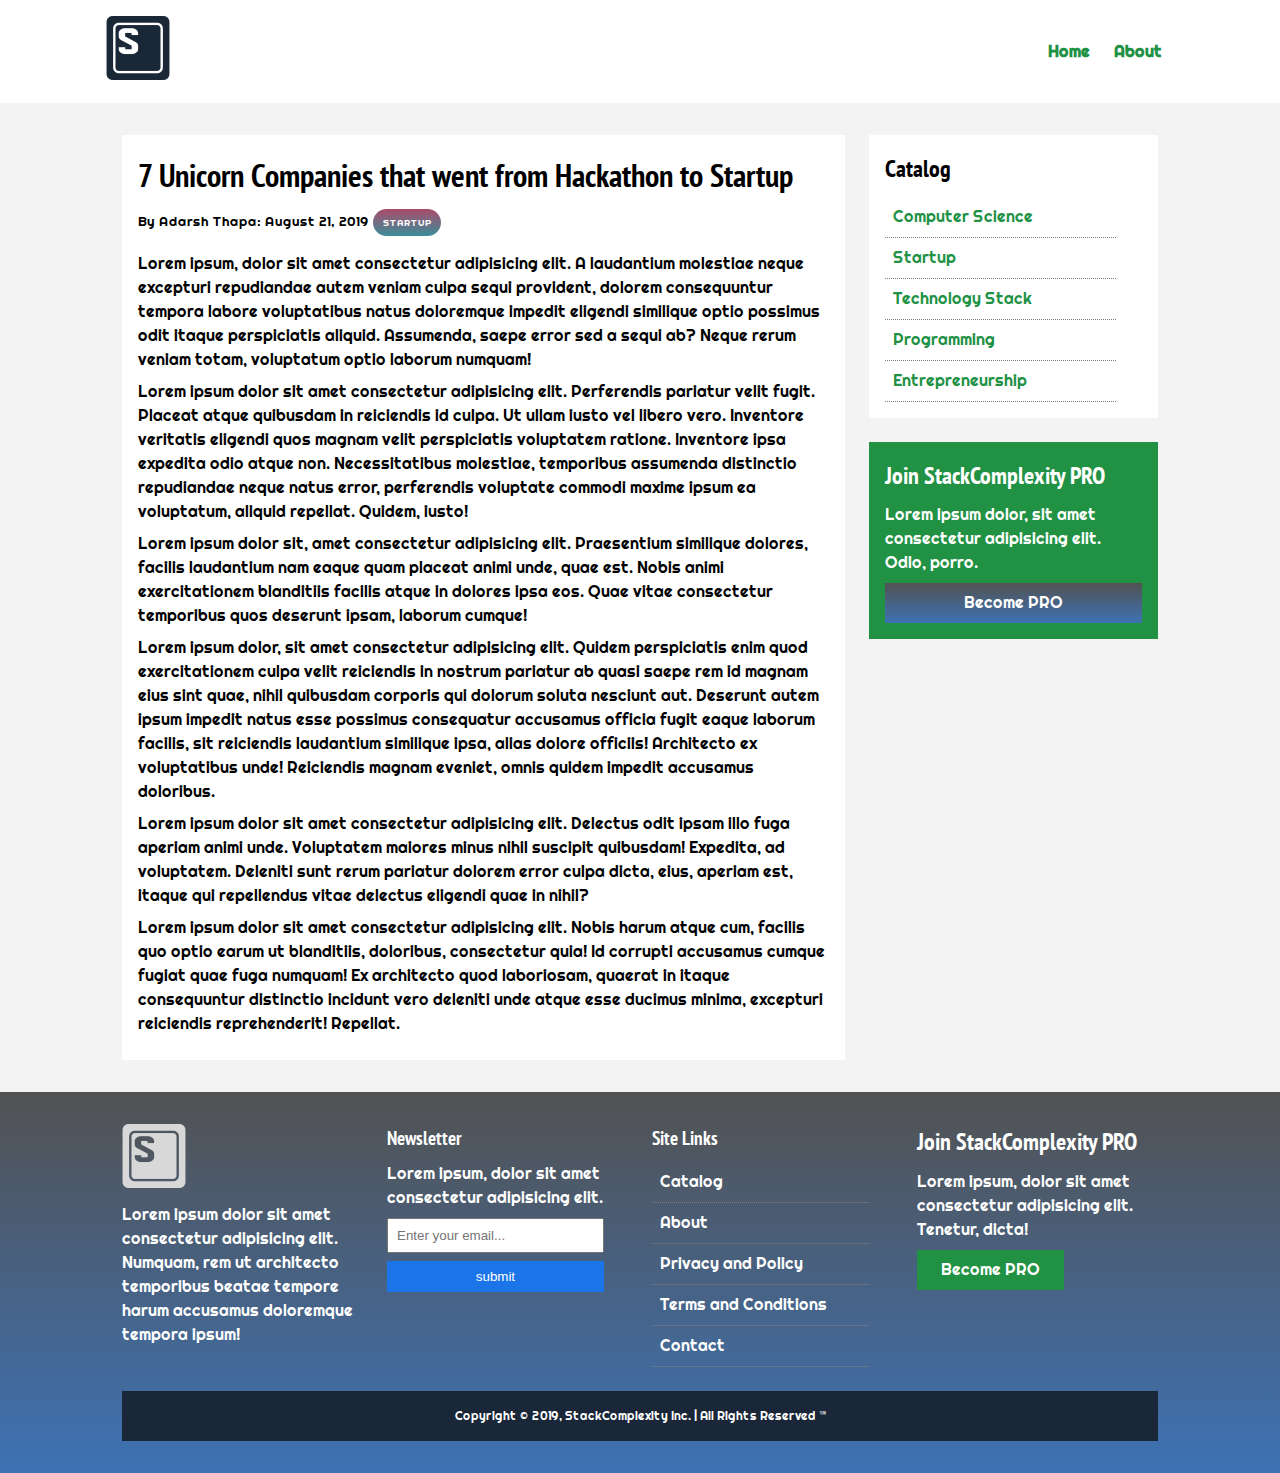
<file: articles/hackathon-unicorn-startup.html>
<!-- 
|===========================================|
|   * Created by: Adarsh Thapa              |
|   * Project alias: StackComplexity        |
|   * Date Created: 21/08/2019              |
|   * Coded on: Ubuntu Linux                |
|   * Web: https://www.adarshthapa.com/     |
|===========================================|
-->

<!DOCTYPE html>
<html lang="en">

<head>
    <meta charset="UTF-8">
    <meta name="viewport" content="width=device-width, initial-scale=1.0">
    <meta http-equiv="X-UA-Compatible" content="ie=edge">
    <link rel="stylesheet" href="https://use.fontawesome.com/releases/v5.6.3/css/all.css"
        integrity="sha384-UHRtZLI+pbxtHCWp1t77Bi1L4ZtiqrqD80Kn4Z8NTSRyMA2Fd33n5dQ8lWUE00s/" crossorigin="anonymous">
    <link href="https://fonts.googleapis.com/css?family=PT+Sans+Narrow|Righteous&display=swap" rel="stylesheet">
    <link rel="stylesheet" href="../css/main.css">
    <link rel="stylesheet" media="screen and (max-width: 768px)" href="../css/mobile-first.css">
    <link rel="shortcut icon" type="image/x-icon" href="../favicon.ico">
    <title>StackComplexity - Hackathon to Unicorn Startup</title>
</head>

<body>
    <nav id="main-nav">
        <div class="container">
            <a href="../index.html"><img src="../img/stackcomplexity.png" alt="stackcomplexity" class="logo"></a>
            <div class="social">
                <a href="https://www.facebook.com/StackComplexity-270698750307914/" target="_blank"><i
                        class="fab fa-facebook fa-2x"></i></a>
                <a href="https://www.instagram.com/stackcomplexity/" target="_blank"><i
                        class="fab fa-instagram fa-2x"></i></a>
                <a href="https://twitter.com/StackComplexity" target="_blank"><i class="fab fa-twitter fa-2x"></i></a>
            </div>
            <ul>
                <li><a href="../index.html">Home</a></li>
                <li><a href="../about.html">About</a></li>
            </ul>
        </div>
    </nav>

    <section id="article">
        <div class="container">
            <div class="page-container">
                <article class="card">
                    <h1 class="l-heading">7 Unicorn Companies that went from Hackathon to Startup</h1>
                    <div class="meta">
                        <small>
                            <i class="fas fa-user"></i> By Adarsh Thapa: August 21, 2019
                        </small>
                        <div class="category category-startup">Startup</div>
                    </div>
                    <p>Lorem ipsum, dolor sit amet consectetur adipisicing elit. A laudantium molestiae neque excepturi repudiandae autem veniam culpa sequi provident, dolorem consequuntur tempora labore voluptatibus natus doloremque impedit eligendi similique optio possimus odit itaque perspiciatis aliquid. Assumenda, saepe error sed a sequi ab? Neque rerum veniam totam, voluptatum optio laborum numquam!</p>
                    <p>Lorem ipsum dolor sit amet consectetur adipisicing elit. Perferendis pariatur velit fugit. Placeat atque quibusdam in reiciendis id culpa. Ut ullam iusto vel libero vero. Inventore veritatis eligendi quos magnam velit perspiciatis voluptatem ratione. Inventore ipsa expedita odio atque non. Necessitatibus molestiae, temporibus assumenda distinctio repudiandae neque natus error, perferendis voluptate commodi maxime ipsum ea voluptatum, aliquid repellat. Quidem, iusto!</p>
                    <p>Lorem ipsum dolor sit, amet consectetur adipisicing elit. Praesentium similique dolores, facilis laudantium nam eaque quam placeat animi unde, quae est. Nobis animi exercitationem blanditiis facilis atque in dolores ipsa eos. Quae vitae consectetur temporibus quos deserunt ipsam, laborum cumque!</p>
                    <p>Lorem ipsum dolor, sit amet consectetur adipisicing elit. Quidem perspiciatis enim quod exercitationem culpa velit reiciendis in nostrum pariatur ab quasi saepe rem id magnam eius sint quae, nihil quibusdam corporis qui dolorum soluta nesciunt aut. Deserunt autem ipsum impedit natus esse possimus consequatur accusamus officia fugit eaque laborum facilis, sit reiciendis laudantium similique ipsa, alias dolore officiis! Architecto ex voluptatibus unde! Reiciendis magnam eveniet, omnis quidem impedit accusamus doloribus.</p>
                    <p>Lorem ipsum dolor sit amet consectetur adipisicing elit. Delectus odit ipsam illo fuga aperiam animi unde. Voluptatem maiores minus nihil suscipit quibusdam! Expedita, ad voluptatem. Deleniti sunt rerum pariatur dolorem error culpa dicta, eius, aperiam est, itaque qui repellendus vitae delectus eligendi quae in nihil?</p>
                    <p>Lorem ipsum dolor sit amet consectetur adipisicing elit. Nobis harum atque cum, facilis quo optio earum ut blanditiis, doloribus, consectetur quia! Id corrupti accusamus cumque fugiat quae fuga numquam! Ex architecto quod laboriosam, quaerat in itaque consequuntur distinctio incidunt vero deleniti unde atque esse ducimus minima, excepturi reiciendis reprehenderit! Repellat.</p>
                </article>

                <aside id="categories" class="card">
                    <h2>Catalog</h2>
                    <ul class="list">
                        <li><a href="#"><i class="fas fa-chevron-right"></i> Computer Science</a></li>
                        <li><a href="#"><i class="fas fa-chevron-right"></i> Startup</a></li>
                        <li><a href="#"><i class="fas fa-chevron-right"></i> Technology Stack</a></li>
                        <li><a href="#"><i class="fas fa-chevron-right"></i> Programming</a></li>
                        <li><a href="#"><i class="fas fa-chevron-right"></i> Entrepreneurship</a></li>
                    </ul>
                </aside>

                <aside class="card bg-secondary">
                    <h2>Join StackComplexity PRO</h2>
                    <p>Lorem ipsum dolor, sit amet consectetur adipisicing elit. Odio, porro.</p>
                    <a href="" class="btn btn-dark btn-block">Become PRO</a>
                </aside>
            </div>
        </div>
    </section>

    <!-- Footer -->
    <footer id="main-footer" class="py-2">
        <div class="container footer-container">
            <div>
                <a href="../index.html"><img src="../img/stackcomplexity-light.png" alt="stackcomplexity"></a>
                <p>Lorem ipsum dolor sit amet consectetur adipisicing elit. Numquam, rem ut architecto temporibus beatae tempore harum accusamus doloremque tempora ipsum!</p>
            </div>
            <div>
                <h3>Newsletter</h3>
                <p>Lorem ipsum, dolor sit amet consectetur adipisicing elit.</p>
                <form action="#">
                    <input type="email" name="email" id="email" placeholder="Enter your email...">
                    <input type="submit" value="submit" class="btn btn-primary">
                </form>
            </div>
            <div>
                <h3>Site Links</h3>
                <ul class="list">
                    <li><a href="#">Catalog</a></li>
                    <li><a href="#">About</a></li>
                    <li><a href="#">Privacy and Policy</a></li>
                    <li><a href="#">Terms and Conditions</a></li>
                    <li><a href="#">Contact</a></li>
                </ul>
            </div>
            <div>
                <h2>Join StackComplexity PRO</h2>
                <p>Lorem ipsum, dolor sit amet consectetur adipisicing elit. Tenetur, dicta!</p>
                <a href="#" class="btn btn-secondary">Become PRO</a>
            </div>
            <div>
                <p>
                    Copyright &copy; 2019, StackComplexity Inc. | All Rights Reserved &trade; 
                </p>
            </div>
        </div>
    </footer>

</body>

</html>
</file>
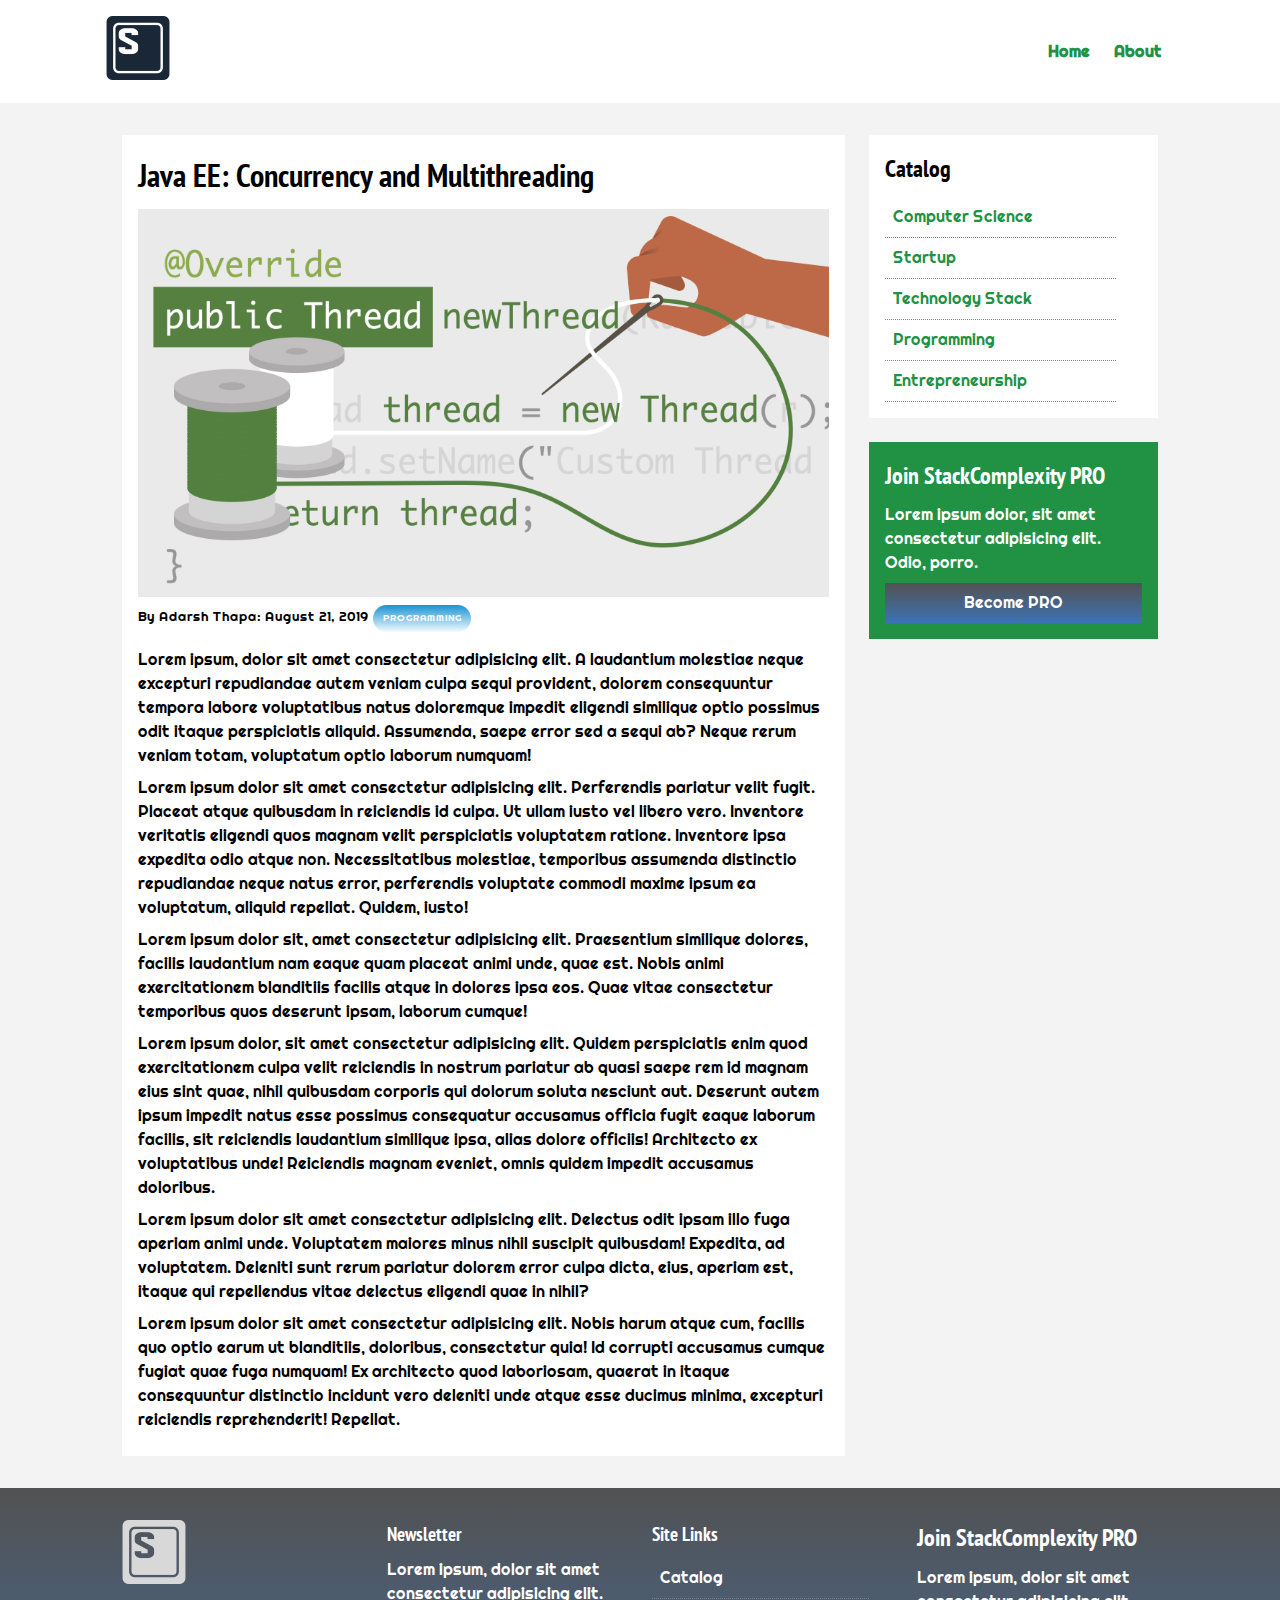
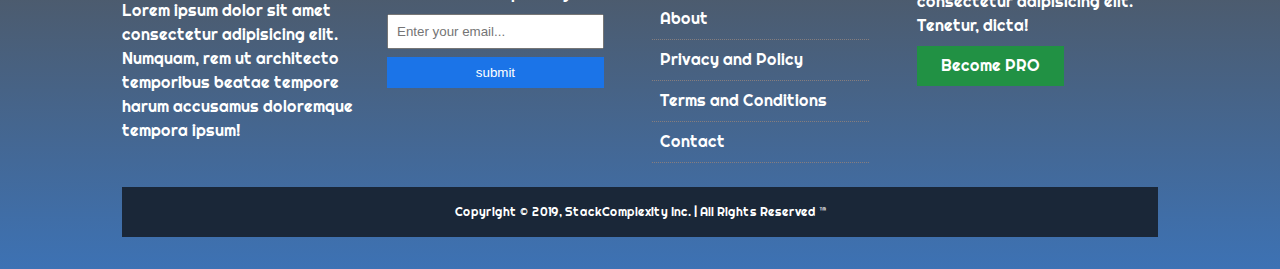
<file: articles/java-concurrency.html>
<!-- 
|===========================================|
|   * Created by: Adarsh Thapa              |
|   * Project alias: StackComplexity        |
|   * Date Created: 21/08/2019              |
|   * Coded on: Ubuntu Linux                |
|   * Web: https://www.adarshthapa.com/     |
|===========================================|
-->

<!DOCTYPE html>
<html lang="en">

<head>
    <meta charset="UTF-8">
    <meta name="viewport" content="width=device-width, initial-scale=1.0">
    <meta http-equiv="X-UA-Compatible" content="ie=edge">
    <link rel="stylesheet" href="https://use.fontawesome.com/releases/v5.6.3/css/all.css"
        integrity="sha384-UHRtZLI+pbxtHCWp1t77Bi1L4ZtiqrqD80Kn4Z8NTSRyMA2Fd33n5dQ8lWUE00s/" crossorigin="anonymous">
    <link href="https://fonts.googleapis.com/css?family=PT+Sans+Narrow|Righteous&display=swap" rel="stylesheet">
    <link rel="stylesheet" href="../css/main.css">
    <link rel="stylesheet" media="screen and (max-width: 768px)" href="../css/mobile-first.css">
    <link rel="shortcut icon" type="image/x-icon" href="../favicon.ico">
    <title>StackComplexity - Java Concurrency</title>
</head>

<body>
    <nav id="main-nav">
        <div class="container">
            <a href="../index.html"><img src="../img/stackcomplexity.png" alt="stackcomplexity" class="logo"></a>
            <div class="social">
                <a href="https://www.facebook.com/StackComplexity-270698750307914/" target="_blank"><i
                        class="fab fa-facebook fa-2x"></i></a>
                <a href="https://www.instagram.com/stackcomplexity/" target="_blank"><i
                        class="fab fa-instagram fa-2x"></i></a>
                <a href="https://twitter.com/StackComplexity" target="_blank"><i class="fab fa-twitter fa-2x"></i></a>
            </div>
            <ul>
                <li><a href="../index.html">Home</a></li>
                <li><a href="../about.html">About</a></li>
            </ul>
        </div>
    </nav>

    <section id="article">
        <div class="container">
            <div class="page-container">
                <article class="card">
                    <h1 class="l-heading">Java EE: Concurrency and Multithreading</h1>
                    <img src="../img/articles/java-ee-concurrency.jpg" alt="java concurrency">
                    <div class="meta">
                        <small>
                            <i class="fas fa-user"></i> By Adarsh Thapa: August 21, 2019
                        </small>
                        <div class="category category-programming">Programming</div>
                    </div>
                    <p>Lorem ipsum, dolor sit amet consectetur adipisicing elit. A laudantium molestiae neque excepturi repudiandae autem veniam culpa sequi provident, dolorem consequuntur tempora labore voluptatibus natus doloremque impedit eligendi similique optio possimus odit itaque perspiciatis aliquid. Assumenda, saepe error sed a sequi ab? Neque rerum veniam totam, voluptatum optio laborum numquam!</p>
                    <p>Lorem ipsum dolor sit amet consectetur adipisicing elit. Perferendis pariatur velit fugit. Placeat atque quibusdam in reiciendis id culpa. Ut ullam iusto vel libero vero. Inventore veritatis eligendi quos magnam velit perspiciatis voluptatem ratione. Inventore ipsa expedita odio atque non. Necessitatibus molestiae, temporibus assumenda distinctio repudiandae neque natus error, perferendis voluptate commodi maxime ipsum ea voluptatum, aliquid repellat. Quidem, iusto!</p>
                    <p>Lorem ipsum dolor sit, amet consectetur adipisicing elit. Praesentium similique dolores, facilis laudantium nam eaque quam placeat animi unde, quae est. Nobis animi exercitationem blanditiis facilis atque in dolores ipsa eos. Quae vitae consectetur temporibus quos deserunt ipsam, laborum cumque!</p>
                    <p>Lorem ipsum dolor, sit amet consectetur adipisicing elit. Quidem perspiciatis enim quod exercitationem culpa velit reiciendis in nostrum pariatur ab quasi saepe rem id magnam eius sint quae, nihil quibusdam corporis qui dolorum soluta nesciunt aut. Deserunt autem ipsum impedit natus esse possimus consequatur accusamus officia fugit eaque laborum facilis, sit reiciendis laudantium similique ipsa, alias dolore officiis! Architecto ex voluptatibus unde! Reiciendis magnam eveniet, omnis quidem impedit accusamus doloribus.</p>
                    <p>Lorem ipsum dolor sit amet consectetur adipisicing elit. Delectus odit ipsam illo fuga aperiam animi unde. Voluptatem maiores minus nihil suscipit quibusdam! Expedita, ad voluptatem. Deleniti sunt rerum pariatur dolorem error culpa dicta, eius, aperiam est, itaque qui repellendus vitae delectus eligendi quae in nihil?</p>
                    <p>Lorem ipsum dolor sit amet consectetur adipisicing elit. Nobis harum atque cum, facilis quo optio earum ut blanditiis, doloribus, consectetur quia! Id corrupti accusamus cumque fugiat quae fuga numquam! Ex architecto quod laboriosam, quaerat in itaque consequuntur distinctio incidunt vero deleniti unde atque esse ducimus minima, excepturi reiciendis reprehenderit! Repellat.</p>
                </article>

                <aside id="categories" class="card">
                    <h2>Catalog</h2>
                    <ul class="list">
                        <li><a href="#"><i class="fas fa-chevron-right"></i> Computer Science</a></li>
                        <li><a href="#"><i class="fas fa-chevron-right"></i> Startup</a></li>
                        <li><a href="#"><i class="fas fa-chevron-right"></i> Technology Stack</a></li>
                        <li><a href="#"><i class="fas fa-chevron-right"></i> Programming</a></li>
                        <li><a href="#"><i class="fas fa-chevron-right"></i> Entrepreneurship</a></li>
                    </ul>
                </aside>

                <aside class="card bg-secondary">
                    <h2>Join StackComplexity PRO</h2>
                    <p>Lorem ipsum dolor, sit amet consectetur adipisicing elit. Odio, porro.</p>
                    <a href="" class="btn btn-dark btn-block">Become PRO</a>
                </aside>
            </div>
        </div>
    </section>

    <!-- Footer -->
    <footer id="main-footer" class="py-2">
        <div class="container footer-container">
            <div>
                <a href="../index.html"><img src="../img/stackcomplexity-light.png" alt="stackcomplexity"></a>
                <p>Lorem ipsum dolor sit amet consectetur adipisicing elit. Numquam, rem ut architecto temporibus beatae tempore harum accusamus doloremque tempora ipsum!</p>
            </div>
            <div>
                <h3>Newsletter</h3>
                <p>Lorem ipsum, dolor sit amet consectetur adipisicing elit.</p>
                <form action="#">
                    <input type="email" name="email" id="email" placeholder="Enter your email...">
                    <input type="submit" value="submit" class="btn btn-primary">
                </form>
            </div>
            <div>
                <h3>Site Links</h3>
                <ul class="list">
                    <li><a href="#">Catalog</a></li>
                    <li><a href="#">About</a></li>
                    <li><a href="#">Privacy and Policy</a></li>
                    <li><a href="#">Terms and Conditions</a></li>
                    <li><a href="#">Contact</a></li>
                </ul>
            </div>
            <div>
                <h2>Join StackComplexity PRO</h2>
                <p>Lorem ipsum, dolor sit amet consectetur adipisicing elit. Tenetur, dicta!</p>
                <a href="#" class="btn btn-secondary">Become PRO</a>
            </div>
            <div>
                <p>
                    Copyright &copy; 2019, StackComplexity Inc. | All Rights Reserved &trade; 
                </p>
            </div>
        </div>
    </footer>

</body>

</html>
</file>
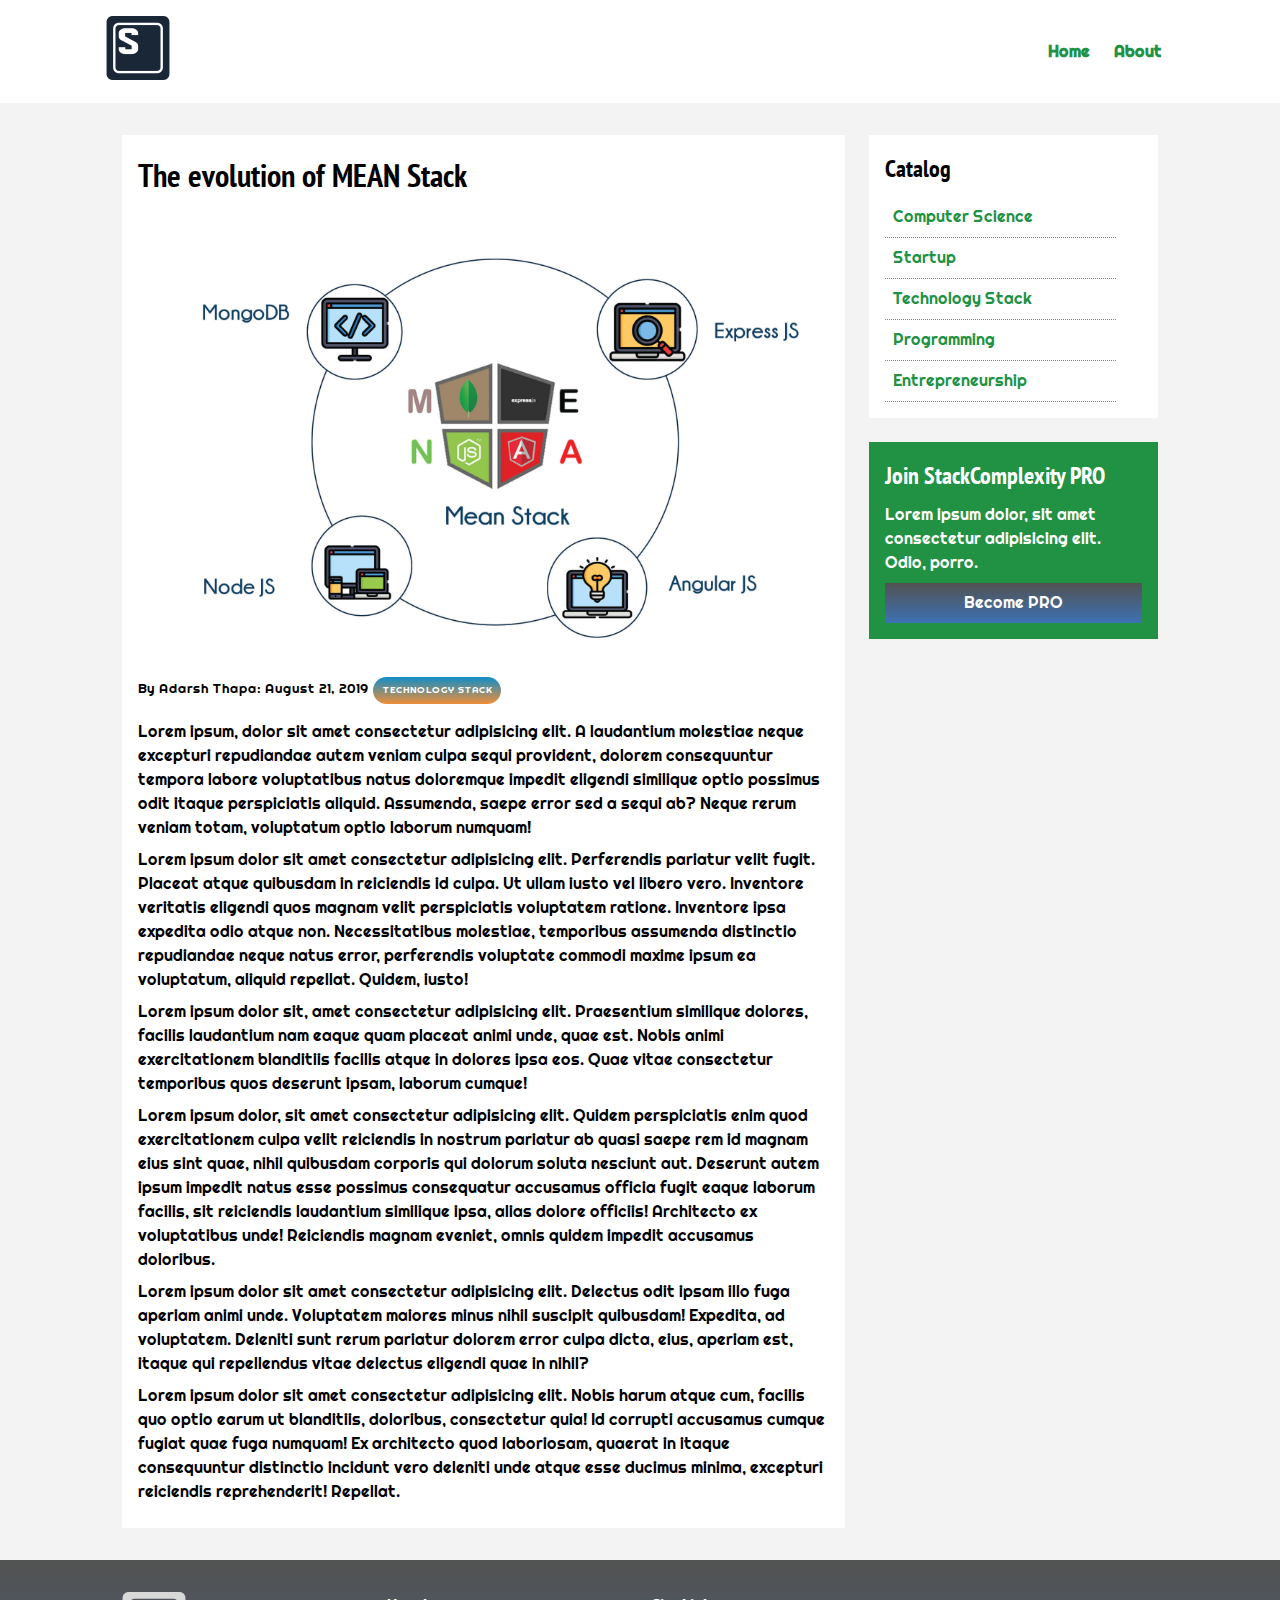
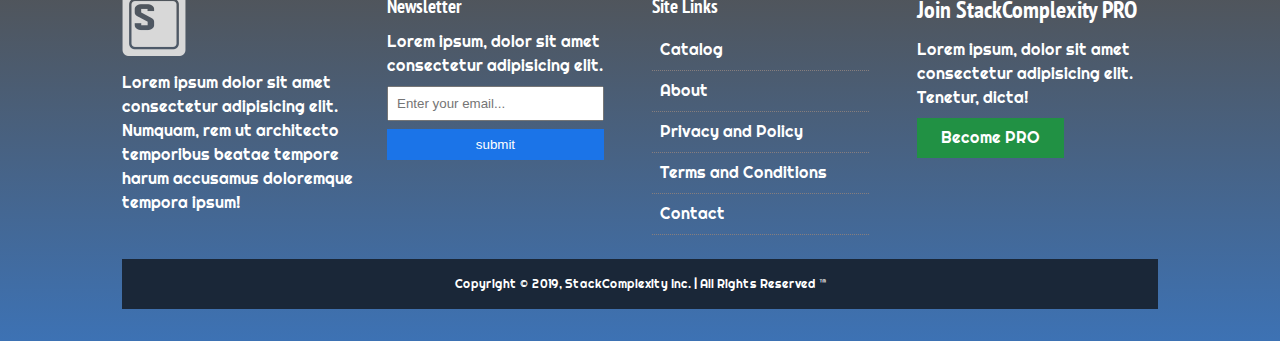
<file: articles/mean-stack.html>
<!-- 
|===========================================|
|   * Created by: Adarsh Thapa              |
|   * Project alias: StackComplexity        |
|   * Date Created: 21/08/2019              |
|   * Coded on: Ubuntu Linux                |
|   * Web: https://www.adarshthapa.com/     |
|===========================================|
-->

<!DOCTYPE html>
<html lang="en">

<head>
    <meta charset="UTF-8">
    <meta name="viewport" content="width=device-width, initial-scale=1.0">
    <meta http-equiv="X-UA-Compatible" content="ie=edge">
    <link rel="stylesheet" href="https://use.fontawesome.com/releases/v5.6.3/css/all.css"
        integrity="sha384-UHRtZLI+pbxtHCWp1t77Bi1L4ZtiqrqD80Kn4Z8NTSRyMA2Fd33n5dQ8lWUE00s/" crossorigin="anonymous">
    <link href="https://fonts.googleapis.com/css?family=PT+Sans+Narrow|Righteous&display=swap" rel="stylesheet">
    <link rel="stylesheet" href="../css/main.css">
    <link rel="stylesheet" media="screen and (max-width: 768px)" href="../css/mobile-first.css">
    <link rel="shortcut icon" type="image/x-icon" href="../favicon.ico">
    <title>StackComplexity - MEAN Stack</title>
</head>

<body>
    <nav id="main-nav">
        <div class="container">
            <a href="../index.html"><img src="../img/stackcomplexity.png" alt="stackcomplexity" class="logo"></a>
            <div class="social">
                <a href="https://www.facebook.com/StackComplexity-270698750307914/" target="_blank"><i
                        class="fab fa-facebook fa-2x"></i></a>
                <a href="https://www.instagram.com/stackcomplexity/" target="_blank"><i
                        class="fab fa-instagram fa-2x"></i></a>
                <a href="https://twitter.com/StackComplexity" target="_blank"><i class="fab fa-twitter fa-2x"></i></a>
            </div>
            <ul>
                <li><a href="../index.html">Home</a></li>
                <li><a href="../about.html">About</a></li>
            </ul>
        </div>
    </nav>

    <section id="article">
        <div class="container">
            <div class="page-container">
                <article class="card">
                    <h1 class="l-heading">The evolution of MEAN Stack</h1>
                    <img src="../img/articles/mean-stack.jpg" alt="mean stack">
                    <div class="meta">
                        <small>
                            <i class="fas fa-user"></i> By Adarsh Thapa: August 21, 2019
                        </small>
                        <div class="category category-technology-stack">Technology Stack</div>
                    </div>
                    <p>Lorem ipsum, dolor sit amet consectetur adipisicing elit. A laudantium molestiae neque excepturi repudiandae autem veniam culpa sequi provident, dolorem consequuntur tempora labore voluptatibus natus doloremque impedit eligendi similique optio possimus odit itaque perspiciatis aliquid. Assumenda, saepe error sed a sequi ab? Neque rerum veniam totam, voluptatum optio laborum numquam!</p>
                    <p>Lorem ipsum dolor sit amet consectetur adipisicing elit. Perferendis pariatur velit fugit. Placeat atque quibusdam in reiciendis id culpa. Ut ullam iusto vel libero vero. Inventore veritatis eligendi quos magnam velit perspiciatis voluptatem ratione. Inventore ipsa expedita odio atque non. Necessitatibus molestiae, temporibus assumenda distinctio repudiandae neque natus error, perferendis voluptate commodi maxime ipsum ea voluptatum, aliquid repellat. Quidem, iusto!</p>
                    <p>Lorem ipsum dolor sit, amet consectetur adipisicing elit. Praesentium similique dolores, facilis laudantium nam eaque quam placeat animi unde, quae est. Nobis animi exercitationem blanditiis facilis atque in dolores ipsa eos. Quae vitae consectetur temporibus quos deserunt ipsam, laborum cumque!</p>
                    <p>Lorem ipsum dolor, sit amet consectetur adipisicing elit. Quidem perspiciatis enim quod exercitationem culpa velit reiciendis in nostrum pariatur ab quasi saepe rem id magnam eius sint quae, nihil quibusdam corporis qui dolorum soluta nesciunt aut. Deserunt autem ipsum impedit natus esse possimus consequatur accusamus officia fugit eaque laborum facilis, sit reiciendis laudantium similique ipsa, alias dolore officiis! Architecto ex voluptatibus unde! Reiciendis magnam eveniet, omnis quidem impedit accusamus doloribus.</p>
                    <p>Lorem ipsum dolor sit amet consectetur adipisicing elit. Delectus odit ipsam illo fuga aperiam animi unde. Voluptatem maiores minus nihil suscipit quibusdam! Expedita, ad voluptatem. Deleniti sunt rerum pariatur dolorem error culpa dicta, eius, aperiam est, itaque qui repellendus vitae delectus eligendi quae in nihil?</p>
                    <p>Lorem ipsum dolor sit amet consectetur adipisicing elit. Nobis harum atque cum, facilis quo optio earum ut blanditiis, doloribus, consectetur quia! Id corrupti accusamus cumque fugiat quae fuga numquam! Ex architecto quod laboriosam, quaerat in itaque consequuntur distinctio incidunt vero deleniti unde atque esse ducimus minima, excepturi reiciendis reprehenderit! Repellat.</p>
                </article>

                <aside id="categories" class="card">
                    <h2>Catalog</h2>
                    <ul class="list">
                        <li><a href="#"><i class="fas fa-chevron-right"></i> Computer Science</a></li>
                        <li><a href="#"><i class="fas fa-chevron-right"></i> Startup</a></li>
                        <li><a href="#"><i class="fas fa-chevron-right"></i> Technology Stack</a></li>
                        <li><a href="#"><i class="fas fa-chevron-right"></i> Programming</a></li>
                        <li><a href="#"><i class="fas fa-chevron-right"></i> Entrepreneurship</a></li>
                    </ul>
                </aside>

                <aside class="card bg-secondary">
                    <h2>Join StackComplexity PRO</h2>
                    <p>Lorem ipsum dolor, sit amet consectetur adipisicing elit. Odio, porro.</p>
                    <a href="" class="btn btn-dark btn-block">Become PRO</a>
                </aside>
            </div>
        </div>
    </section>

    <!-- Footer -->
    <footer id="main-footer" class="py-2">
        <div class="container footer-container">
            <div>
                <a href="../index.html"><img src="../img/stackcomplexity-light.png" alt="stackcomplexity"></a>
                <p>Lorem ipsum dolor sit amet consectetur adipisicing elit. Numquam, rem ut architecto temporibus beatae tempore harum accusamus doloremque tempora ipsum!</p>
            </div>
            <div>
                <h3>Newsletter</h3>
                <p>Lorem ipsum, dolor sit amet consectetur adipisicing elit.</p>
                <form action="#">
                    <input type="email" name="email" id="email" placeholder="Enter your email...">
                    <input type="submit" value="submit" class="btn btn-primary">
                </form>
            </div>
            <div>
                <h3>Site Links</h3>
                <ul class="list">
                    <li><a href="#">Catalog</a></li>
                    <li><a href="#">About</a></li>
                    <li><a href="#">Privacy and Policy</a></li>
                    <li><a href="#">Terms and Conditions</a></li>
                    <li><a href="#">Contact</a></li>
                </ul>
            </div>
            <div>
                <h2>Join StackComplexity PRO</h2>
                <p>Lorem ipsum, dolor sit amet consectetur adipisicing elit. Tenetur, dicta!</p>
                <a href="#" class="btn btn-secondary">Become PRO</a>
            </div>
            <div>
                <p>
                    Copyright &copy; 2019, StackComplexity Inc. | All Rights Reserved &trade; 
                </p>
            </div>
        </div>
    </footer>

</body>

</html>
</file>
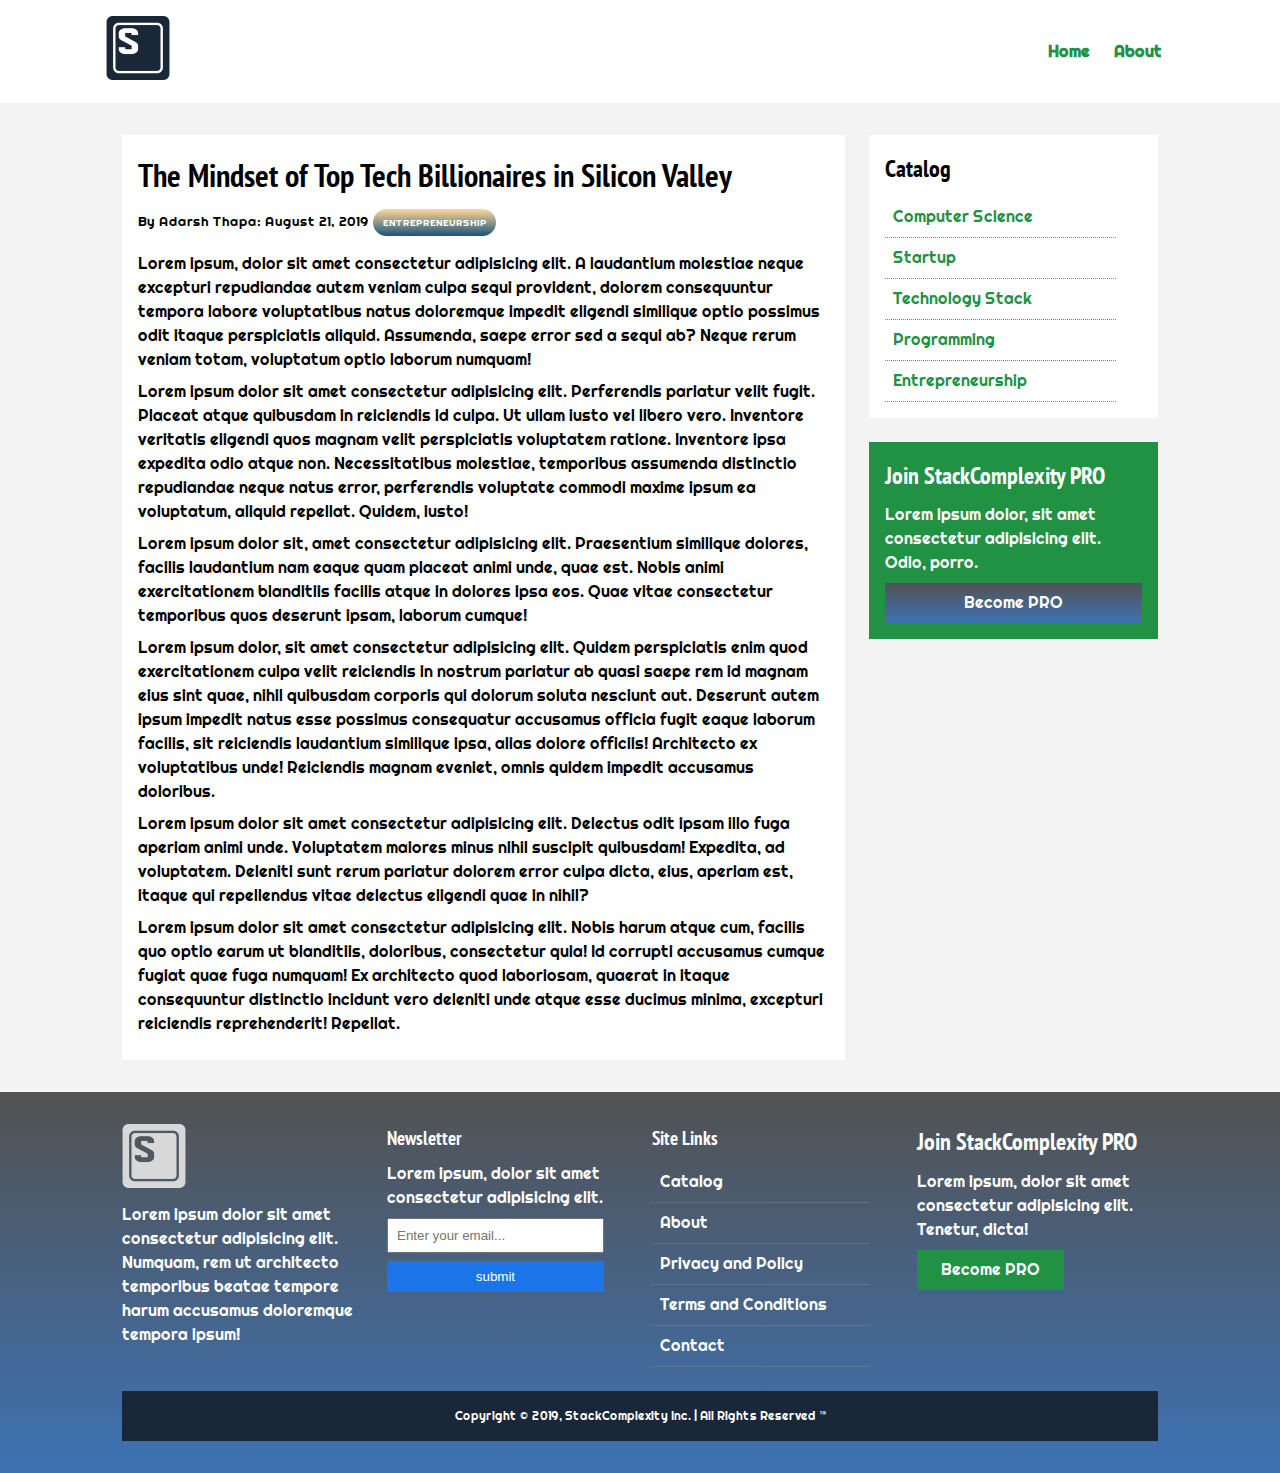
<file: articles/silicon-valley-billionaire-mindset.html>
<!-- 
|===========================================|
|   * Created by: Adarsh Thapa              |
|   * Project alias: StackComplexity        |
|   * Date Created: 21/08/2019              |
|   * Coded on: Ubuntu Linux                |
|   * Web: https://www.adarshthapa.com/     |
|===========================================|
-->

<!DOCTYPE html>
<html lang="en">

<head>
    <meta charset="UTF-8">
    <meta name="viewport" content="width=device-width, initial-scale=1.0">
    <meta http-equiv="X-UA-Compatible" content="ie=edge">
    <link rel="stylesheet" href="https://use.fontawesome.com/releases/v5.6.3/css/all.css"
        integrity="sha384-UHRtZLI+pbxtHCWp1t77Bi1L4ZtiqrqD80Kn4Z8NTSRyMA2Fd33n5dQ8lWUE00s/" crossorigin="anonymous">
    <link href="https://fonts.googleapis.com/css?family=PT+Sans+Narrow|Righteous&display=swap" rel="stylesheet">
    <link rel="stylesheet" href="../css/main.css">
    <link rel="stylesheet" media="screen and (max-width: 768px)" href="../css/mobile-first.css">
    <link rel="shortcut icon" type="image/x-icon" href="../favicon.ico">
    <title>StackComplexity - Mindset of Silicon Valley Billionaires</title>
</head>

<body>
    <nav id="main-nav">
        <div class="container">
            <a href="../index.html"><img src="../img/stackcomplexity.png" alt="stackcomplexity" class="logo"></a>
            <div class="social">
                <a href="https://www.facebook.com/StackComplexity-270698750307914/" target="_blank"><i
                        class="fab fa-facebook fa-2x"></i></a>
                <a href="https://www.instagram.com/stackcomplexity/" target="_blank"><i
                        class="fab fa-instagram fa-2x"></i></a>
                <a href="https://twitter.com/StackComplexity" target="_blank"><i class="fab fa-twitter fa-2x"></i></a>
            </div>
            <ul>
                <li><a href="../index.html">Home</a></li>
                <li><a href="../about.html">About</a></li>
            </ul>
        </div>
    </nav>

    <section id="article">
        <div class="container">
            <div class="page-container">
                <article class="card">
                    <h1 class="l-heading">The Mindset of Top Tech Billionaires in Silicon Valley</h1>
                    <div class="meta">
                        <small>
                            <i class="fas fa-user"></i> By Adarsh Thapa: August 21, 2019
                        </small>
                        <div class="category category-entrepreneurship">Entrepreneurship</div>
                    </div>
                    <p>Lorem ipsum, dolor sit amet consectetur adipisicing elit. A laudantium molestiae neque excepturi repudiandae autem veniam culpa sequi provident, dolorem consequuntur tempora labore voluptatibus natus doloremque impedit eligendi similique optio possimus odit itaque perspiciatis aliquid. Assumenda, saepe error sed a sequi ab? Neque rerum veniam totam, voluptatum optio laborum numquam!</p>
                    <p>Lorem ipsum dolor sit amet consectetur adipisicing elit. Perferendis pariatur velit fugit. Placeat atque quibusdam in reiciendis id culpa. Ut ullam iusto vel libero vero. Inventore veritatis eligendi quos magnam velit perspiciatis voluptatem ratione. Inventore ipsa expedita odio atque non. Necessitatibus molestiae, temporibus assumenda distinctio repudiandae neque natus error, perferendis voluptate commodi maxime ipsum ea voluptatum, aliquid repellat. Quidem, iusto!</p>
                    <p>Lorem ipsum dolor sit, amet consectetur adipisicing elit. Praesentium similique dolores, facilis laudantium nam eaque quam placeat animi unde, quae est. Nobis animi exercitationem blanditiis facilis atque in dolores ipsa eos. Quae vitae consectetur temporibus quos deserunt ipsam, laborum cumque!</p>
                    <p>Lorem ipsum dolor, sit amet consectetur adipisicing elit. Quidem perspiciatis enim quod exercitationem culpa velit reiciendis in nostrum pariatur ab quasi saepe rem id magnam eius sint quae, nihil quibusdam corporis qui dolorum soluta nesciunt aut. Deserunt autem ipsum impedit natus esse possimus consequatur accusamus officia fugit eaque laborum facilis, sit reiciendis laudantium similique ipsa, alias dolore officiis! Architecto ex voluptatibus unde! Reiciendis magnam eveniet, omnis quidem impedit accusamus doloribus.</p>
                    <p>Lorem ipsum dolor sit amet consectetur adipisicing elit. Delectus odit ipsam illo fuga aperiam animi unde. Voluptatem maiores minus nihil suscipit quibusdam! Expedita, ad voluptatem. Deleniti sunt rerum pariatur dolorem error culpa dicta, eius, aperiam est, itaque qui repellendus vitae delectus eligendi quae in nihil?</p>
                    <p>Lorem ipsum dolor sit amet consectetur adipisicing elit. Nobis harum atque cum, facilis quo optio earum ut blanditiis, doloribus, consectetur quia! Id corrupti accusamus cumque fugiat quae fuga numquam! Ex architecto quod laboriosam, quaerat in itaque consequuntur distinctio incidunt vero deleniti unde atque esse ducimus minima, excepturi reiciendis reprehenderit! Repellat.</p>
                </article>

                <aside id="categories" class="card">
                    <h2>Catalog</h2>
                    <ul class="list">
                        <li><a href="#"><i class="fas fa-chevron-right"></i> Computer Science</a></li>
                        <li><a href="#"><i class="fas fa-chevron-right"></i> Startup</a></li>
                        <li><a href="#"><i class="fas fa-chevron-right"></i> Technology Stack</a></li>
                        <li><a href="#"><i class="fas fa-chevron-right"></i> Programming</a></li>
                        <li><a href="#"><i class="fas fa-chevron-right"></i> Entrepreneurship</a></li>
                    </ul>
                </aside>

                <aside class="card bg-secondary">
                    <h2>Join StackComplexity PRO</h2>
                    <p>Lorem ipsum dolor, sit amet consectetur adipisicing elit. Odio, porro.</p>
                    <a href="" class="btn btn-dark btn-block">Become PRO</a>
                </aside>
            </div>
        </div>
    </section>

    <!-- Footer -->
    <footer id="main-footer" class="py-2">
        <div class="container footer-container">
            <div>
                <a href="../index.html"><img src="../img/stackcomplexity-light.png" alt="stackcomplexity"></a>
                <p>Lorem ipsum dolor sit amet consectetur adipisicing elit. Numquam, rem ut architecto temporibus beatae tempore harum accusamus doloremque tempora ipsum!</p>
            </div>
            <div>
                <h3>Newsletter</h3>
                <p>Lorem ipsum, dolor sit amet consectetur adipisicing elit.</p>
                <form action="#">
                    <input type="email" name="email" id="email" placeholder="Enter your email...">
                    <input type="submit" value="submit" class="btn btn-primary">
                </form>
            </div>
            <div>
                <h3>Site Links</h3>
                <ul class="list">
                    <li><a href="#">Catalog</a></li>
                    <li><a href="#">About</a></li>
                    <li><a href="#">Privacy and Policy</a></li>
                    <li><a href="#">Terms and Conditions</a></li>
                    <li><a href="#">Contact</a></li>
                </ul>
            </div>
            <div>
                <h2>Join StackComplexity PRO</h2>
                <p>Lorem ipsum, dolor sit amet consectetur adipisicing elit. Tenetur, dicta!</p>
                <a href="#" class="btn btn-secondary">Become PRO</a>
            </div>
            <div>
                <p>
                    Copyright &copy; 2019, StackComplexity Inc. | All Rights Reserved &trade; 
                </p>
            </div>
        </div>
    </footer>

</body>

</html>
</file>
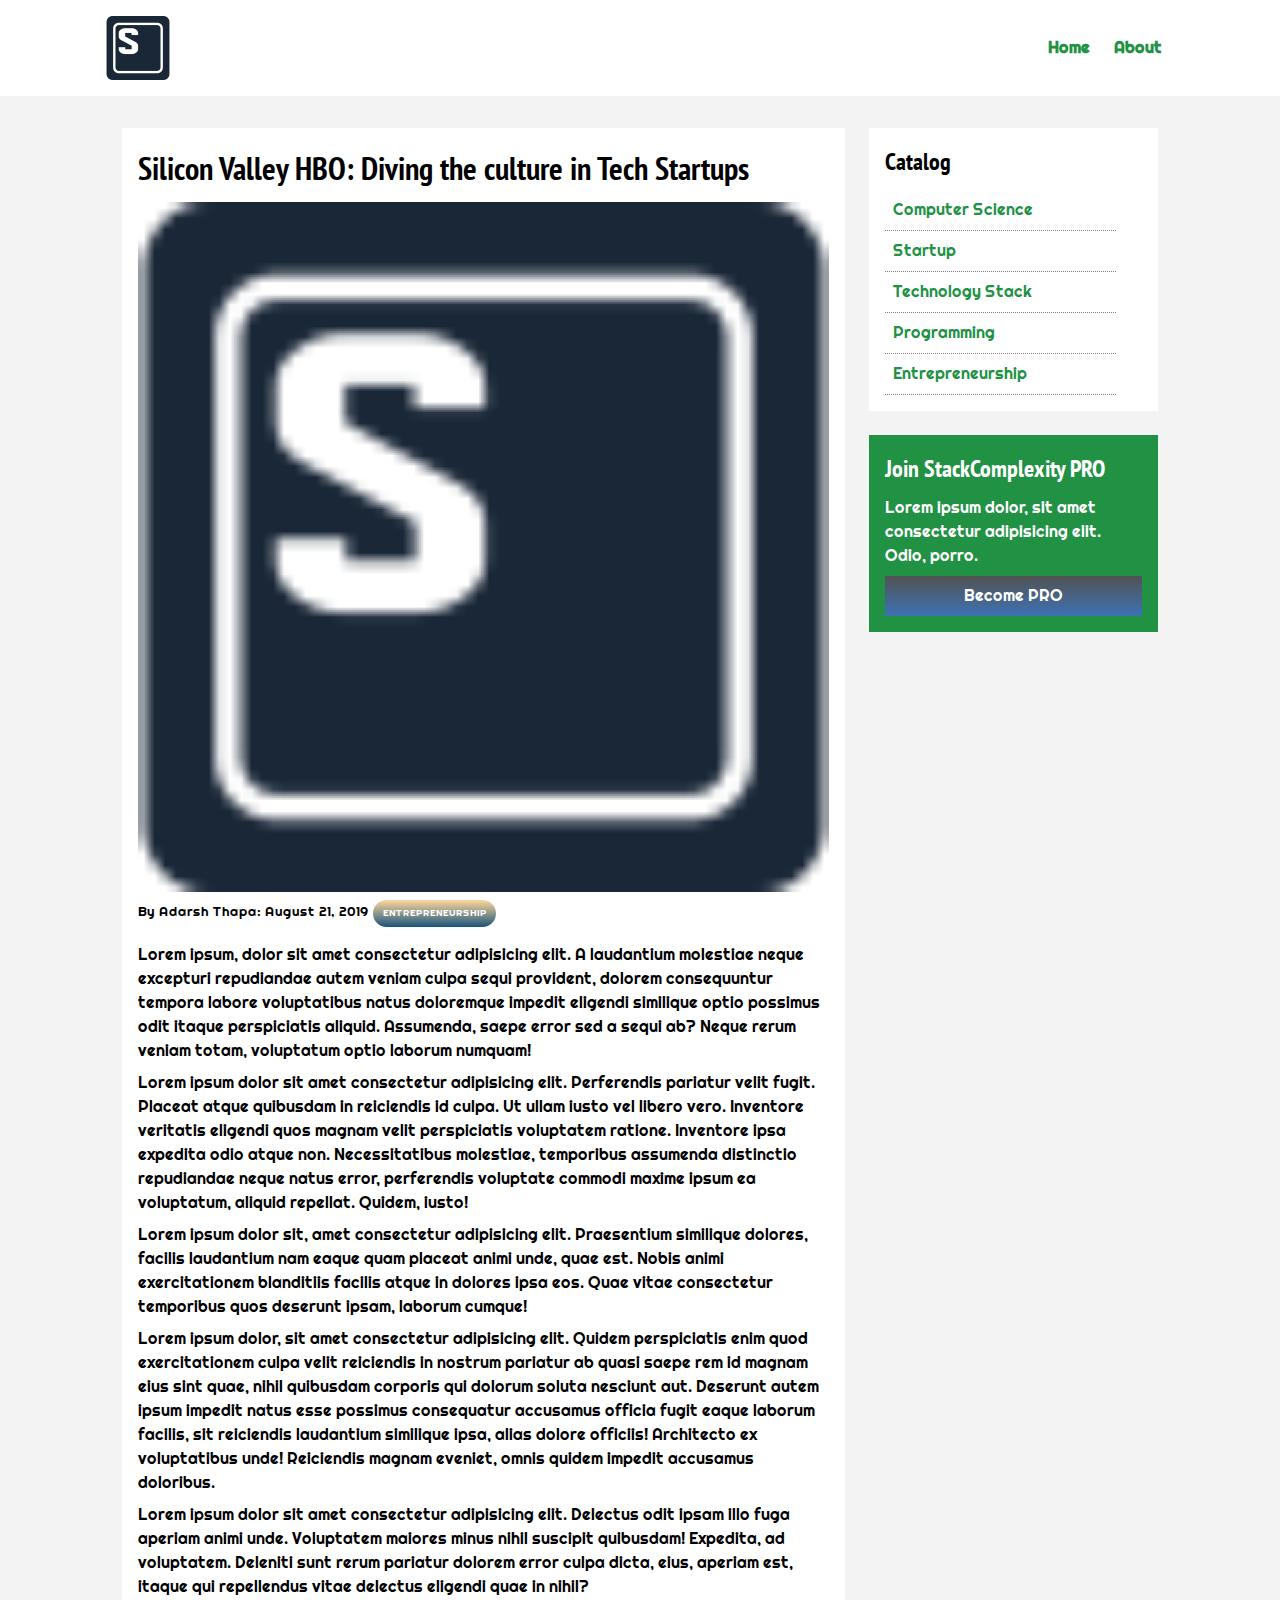
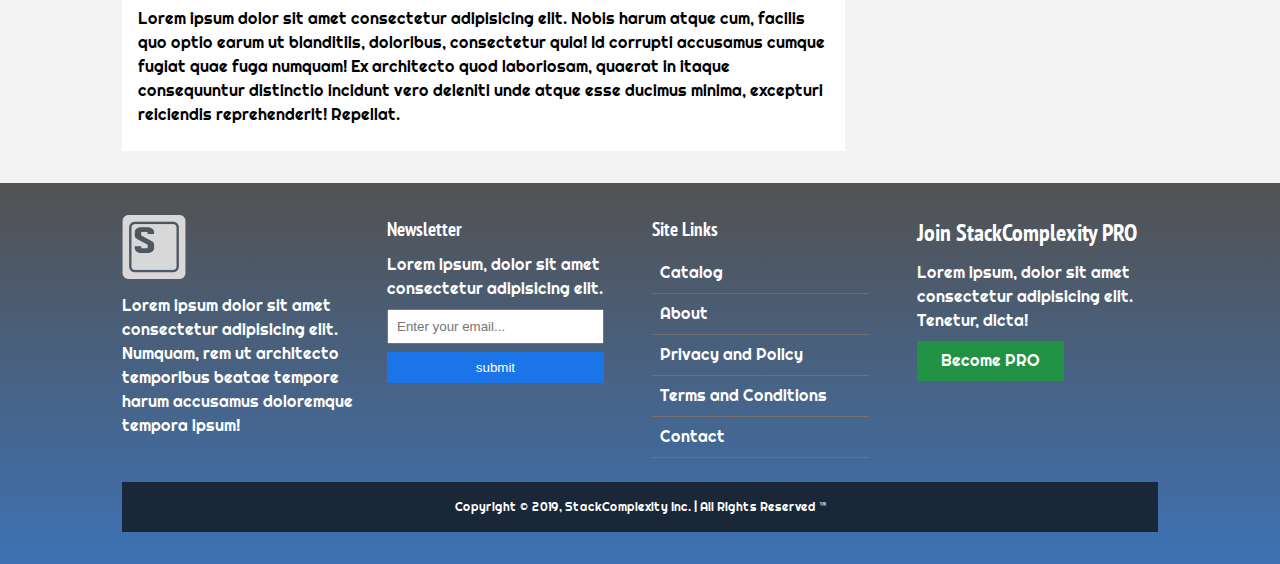
<file: articles/silicon-valley-culture.html>
<!-- 
|===========================================|
|   * Created by: Adarsh Thapa              |
|   * Project alias: StackComplexity        |
|   * Date Created: 21/08/2019              |
|   * Coded on: Ubuntu Linux                |
|   * Web: https://www.adarshthapa.com/     |
|===========================================|
-->

<!DOCTYPE html>
<html lang="en">

<head>
    <meta charset="UTF-8">
    <meta name="viewport" content="width=device-width, initial-scale=1.0">
    <meta http-equiv="X-UA-Compatible" content="ie=edge">
    <link rel="stylesheet" href="https://use.fontawesome.com/releases/v5.6.3/css/all.css"
        integrity="sha384-UHRtZLI+pbxtHCWp1t77Bi1L4ZtiqrqD80Kn4Z8NTSRyMA2Fd33n5dQ8lWUE00s/" crossorigin="anonymous">
    <link href="https://fonts.googleapis.com/css?family=PT+Sans+Narrow|Righteous&display=swap" rel="stylesheet">
    <link rel="stylesheet" href="../css/main.css">
    <link rel="stylesheet" media="screen and (max-width: 768px)" href="../css/mobile-first.css">
    <link rel="shortcut icon" type="image/x-icon" href="../favicon.ico">
    <title>StackComplexity - Silicon Valley Culture</title>
</head>

<body>
    <nav id="main-nav">
        <div class="container">
            <img src="../img/stackcomplexity.png" alt="stackcomplexity" class="logo">
            <div class="social">
                <a href="https://www.facebook.com/StackComplexity-270698750307914/" target="_blank"><i
                        class="fab fa-facebook fa-2x"></i></a>
                <a href="https://www.instagram.com/stackcomplexity/" target="_blank"><i
                        class="fab fa-instagram fa-2x"></i></a>
                <a href="https://twitter.com/StackComplexity" target="_blank"><i class="fab fa-twitter fa-2x"></i></a>
            </div>
            <ul>
                <li><a href="../index.html">Home</a></li>
                <li><a href="../about.html">About</a></li>
            </ul>
        </div>
    </nav>

    <section id="article">
        <div class="container">
            <div class="page-container">
                <article class="card">
                    <h1 class="l-heading">Silicon Valley HBO: Diving the culture in Tech Startups</h1>
                    <a href="../index.html"><img src="../img/stackcomplexity.png" alt="stackcomplexity" class="logo"></a>
                    <div class="meta">
                        <small>
                            <i class="fas fa-user"></i> By Adarsh Thapa: August 21, 2019
                        </small>
                        <div class="category category-entrepreneurship">Entrepreneurship</div>
                    </div>
                    <p>Lorem ipsum, dolor sit amet consectetur adipisicing elit. A laudantium molestiae neque excepturi repudiandae autem veniam culpa sequi provident, dolorem consequuntur tempora labore voluptatibus natus doloremque impedit eligendi similique optio possimus odit itaque perspiciatis aliquid. Assumenda, saepe error sed a sequi ab? Neque rerum veniam totam, voluptatum optio laborum numquam!</p>
                    <p>Lorem ipsum dolor sit amet consectetur adipisicing elit. Perferendis pariatur velit fugit. Placeat atque quibusdam in reiciendis id culpa. Ut ullam iusto vel libero vero. Inventore veritatis eligendi quos magnam velit perspiciatis voluptatem ratione. Inventore ipsa expedita odio atque non. Necessitatibus molestiae, temporibus assumenda distinctio repudiandae neque natus error, perferendis voluptate commodi maxime ipsum ea voluptatum, aliquid repellat. Quidem, iusto!</p>
                    <p>Lorem ipsum dolor sit, amet consectetur adipisicing elit. Praesentium similique dolores, facilis laudantium nam eaque quam placeat animi unde, quae est. Nobis animi exercitationem blanditiis facilis atque in dolores ipsa eos. Quae vitae consectetur temporibus quos deserunt ipsam, laborum cumque!</p>
                    <p>Lorem ipsum dolor, sit amet consectetur adipisicing elit. Quidem perspiciatis enim quod exercitationem culpa velit reiciendis in nostrum pariatur ab quasi saepe rem id magnam eius sint quae, nihil quibusdam corporis qui dolorum soluta nesciunt aut. Deserunt autem ipsum impedit natus esse possimus consequatur accusamus officia fugit eaque laborum facilis, sit reiciendis laudantium similique ipsa, alias dolore officiis! Architecto ex voluptatibus unde! Reiciendis magnam eveniet, omnis quidem impedit accusamus doloribus.</p>
                    <p>Lorem ipsum dolor sit amet consectetur adipisicing elit. Delectus odit ipsam illo fuga aperiam animi unde. Voluptatem maiores minus nihil suscipit quibusdam! Expedita, ad voluptatem. Deleniti sunt rerum pariatur dolorem error culpa dicta, eius, aperiam est, itaque qui repellendus vitae delectus eligendi quae in nihil?</p>
                    <p>Lorem ipsum dolor sit amet consectetur adipisicing elit. Nobis harum atque cum, facilis quo optio earum ut blanditiis, doloribus, consectetur quia! Id corrupti accusamus cumque fugiat quae fuga numquam! Ex architecto quod laboriosam, quaerat in itaque consequuntur distinctio incidunt vero deleniti unde atque esse ducimus minima, excepturi reiciendis reprehenderit! Repellat.</p>
                </article>

                <aside id="categories" class="card">
                    <h2>Catalog</h2>
                    <ul class="list">
                        <li><a href="#"><i class="fas fa-chevron-right"></i> Computer Science</a></li>
                        <li><a href="#"><i class="fas fa-chevron-right"></i> Startup</a></li>
                        <li><a href="#"><i class="fas fa-chevron-right"></i> Technology Stack</a></li>
                        <li><a href="#"><i class="fas fa-chevron-right"></i> Programming</a></li>
                        <li><a href="#"><i class="fas fa-chevron-right"></i> Entrepreneurship</a></li>
                    </ul>
                </aside>

                <aside class="card bg-secondary">
                    <h2>Join StackComplexity PRO</h2>
                    <p>Lorem ipsum dolor, sit amet consectetur adipisicing elit. Odio, porro.</p>
                    <a href="" class="btn btn-dark btn-block">Become PRO</a>
                </aside>
            </div>
        </div>
    </section>

    <!-- Footer -->
    <footer id="main-footer" class="py-2">
        <div class="container footer-container">
            <div>
                <a href="../index.html"><img src="../img/stackcomplexity-light.png" alt="stackcomplexity"></a>
                <p>Lorem ipsum dolor sit amet consectetur adipisicing elit. Numquam, rem ut architecto temporibus beatae tempore harum accusamus doloremque tempora ipsum!</p>
            </div>
            <div>
                <h3>Newsletter</h3>
                <p>Lorem ipsum, dolor sit amet consectetur adipisicing elit.</p>
                <form action="#">
                    <input type="email" name="email" id="email" placeholder="Enter your email...">
                    <input type="submit" value="submit" class="btn btn-primary">
                </form>
            </div>
            <div>
                <h3>Site Links</h3>
                <ul class="list">
                    <li><a href="#">Catalog</a></li>
                    <li><a href="#">About</a></li>
                    <li><a href="#">Privacy and Policy</a></li>
                    <li><a href="#">Terms and Conditions</a></li>
                    <li><a href="#">Contact</a></li>
                </ul>
            </div>
            <div>
                <h2>Join StackComplexity PRO</h2>
                <p>Lorem ipsum, dolor sit amet consectetur adipisicing elit. Tenetur, dicta!</p>
                <a href="#" class="btn btn-secondary">Become PRO</a>
            </div>
            <div>
                <p>
                    Copyright &copy; 2019, StackComplexity Inc. | All Rights Reserved &trade; 
                </p>
            </div>
        </div>
    </footer>

</body>

</html>
</file>
<file: css/main.css>
/* 
|===========================================|
|   * Created by: Adarsh Thapa              |
|   * Project alias: StackComplexity        |
|   * Date Created: 21/08/2019              |
|   * Coded on: Ubuntu Linux                |
|   * Web: https://www.adarshthapa.com/     |
|===========================================|
*/

:root {
    --primary-color: rgb(27, 116, 232);
    --secondary-color: rgb(33, 145, 68);
    --light-color: #f3f3f3;
    --dark-color: linear-gradient(#525252, #3d72b4);
    --max-width: 1100px;
}

.category {
    --computer-science-color: linear-gradient(#373B44, #4286f4);
    --startup-color: linear-gradient(#aa4b6b, #3b8d99);
    --technology-stack-color: linear-gradient(#108dc7, #ef8e38);
    --entrepreneurship-color: linear-gradient(#ffd89b, #19547b);
    --programming-color: linear-gradient(#1c92d2, #f2fcfe);
}

* {
    margin: 0;
    padding: 0;
    box-sizing: border-box;
}

body {
    font-family: 'Righteous', cursive;
    line-height: 1.5;
    background: var(--light-color);
}

a {
    color: var(--secondary-color);
    text-decoration: none;
}

ul {
    list-style: none;
}

p {
    margin: 0.5rem 0;
}

img {
    width: 100%;
}

h1, h2, h3, h4, h5, h6 {
    font-family: 'PT Sans Narrow', sans-serif;
    margin-bottom: 0.6rem;
    line-height: 1.5;
}

/* Utility */
.container {
    max-width: var(--max-width);
    margin: auto;
    padding: 0 2rem;
    overflow: hidden; 
}

.category {
    display: inline-block;
    color: #fff;
    font-size: 0.6rem;
    text-transform: uppercase;
    padding: 0.4rem 0.6rem;
    border-radius: 15px;
    margin-bottom: 0.5rem;
}

.category-computer-science { background: var(--computer-science-color) }
.category-startup { background: var(--startup-color) }
.category-technology-stack { background: var(--technology-stack-color) }
.category-entrepreneurship { background: var(--entrepreneurship-color) }
.category-programming { background: var(--programming-color) }

.btn {
    display: inline-block;
    border: none;
    background: var(--dark-color);
    color: #fff;
    padding: 0.5rem 1.5rem;
}

.btn-light { background: var(--light-color) }
.btn-primary { background: var(--primary-color) }
.btn-secondary { background: var(--secondary-color) }

.btn-block {
    display: block;
    width: 100%;
    text-align: center;
}

.btn:hover {
    opacity: 0.9;
}

.card {
    background: #fff;
    padding: 1rem;
}

.bg-dark {
    background: var(--dark-color);
    color: #fff;
}

.bg-primary {
    background: var(--primary-color);
    color: #fff;
}

.bg-secondary {
    background: var(--secondary-color);
    color: #fff;
}

.bg-dark h1,
.bg-dark h2, 
.bg-dark h3,
.bg-dark a,
.bg-primary h1,
.bg-primary h2, 
.bg-primary h3,
.bg-primary a,
.bg-secondary h1,
.bg-secondary h2, 
.bg-secondary h3,
.bg-secondary a {
    color: #fff;
}

.py-1 { padding: 1.5rem 0 }
.py-2 { padding: 2rem 0 }
.py-3 { padding: 3rem 0 }

.p-1 { padding: 1.5rem }
.p-2 { padding: 2rem }
.p-3 { padding: 3rem }

.list li {
    padding: 0.5rem;
    border-bottom: rgb(134, 126, 126) dotted 1px;
    width: 90%;
}

.list li a:hover {
    color: var(--secondary-color) !important;
}
/* Inner page container */
.page-container {
    display: grid;
    grid-template-columns: 5fr 2fr;
    margin: 2rem 0;
    grid-gap: 1.5rem;
}

.page-container > *:first-child {
    grid-row: 1 / span 4;
}

/* Navigation */
#main-nav {
    background: #fff;
    position: sticky;
    top: 0;
    z-index: 2;
}

#main-nav .container {
    display: grid;
    grid-template-columns: 6fr 3fr 2fr;
    padding: 1rem;
    align-items: center;
}

#main-nav .logo {
    width: 64px;
    height: 64px;
}

#main-nav ul {
    justify-self: end;
    display: flex;
}

#main-nav ul li a {
    padding: 0.75rem;
    font-weight: bold;
}

#main-nav ul li a.current {
    background: var(--primary-color);
    color: #fff;
} 

#main-nav ul li a:hover {
    background: var(--light-color);
    color: var(--dark-color);
}

#main-nav .social {
    justify-self: center;
}

#main-nav .social i {
    color: gray;
    margin-right: 0.5rem;
}

/* Showcase */
#showcase {
    color: #fff;
    background: #333;
    padding: 2rem;
    position: relative;
}

#showcase::before {
    content: '';
    background: url('../img/google-deepmind.jpg') no-repeat center center/cover;
    position: absolute;
    top: 0;
    left: 0;
    width: 100%;
    height: 100%;
    opacity: 0.4;
}

#showcase .showcase-container {
    display: grid;
    grid-template-columns: repeat(2, 1fr);
    justify-content: center;
    align-items: center;
    height: 50vh;
} 

#showcase .showcase-content {
    z-index: 1;
}

#showcase .showcase-content p {
    margin-bottom: 1rem;
}

/* Home Articles */
#home-articles .articles-container {
    display: grid;
    grid-template-columns: repeat(3, 1fr);
    grid-gap: 1rem;
}

#home-articles .articles-container > *:first-child,
#home-articles .articles-container > *:last-child {
    display: grid;
    grid-template-columns: repeat(2, 1fr);
    grid-gap: 1rem;
    align-items: center;
    grid-column: 1 / span 2;
}

#home-articles .articles-container > *:last-child {
    grid-column: 2 / span 2;
}

/* Footer */
#main-footer {
    background: var(--dark-color);
    color: #fff;
}

#main-footer img {
    width: 64px;
    height: 64px;
}

#main-footer a {
    color: #fff;
}

#main-footer .footer-container {
    display: grid;
    grid-template-columns: repeat(4, 1fr);
    grid-gap: 1.5rem;
}

#main-footer .footer-container  > *:last-child {
    background: rgba(26, 39, 56, 1);
    grid-column: 1 / span 4;
    padding: 0.5rem;
    text-align: center;
    font-size: 0.75rem;
}

#main-footer .footer-container input[type='email'] {
    width: 90%;
    padding: 0.5rem;
    margin-bottom: 0.5rem;
}

#main-footer .footer-container input[type='submit'] {
    width: 90%;
}
</file>
<file: css/mobile-first.css>
/* 
|===========================================|
|   * Created by: Adarsh Thapa              |
|   * Project alias: StackComplexity        |
|   * Date Created: 21/08/2019              |
|   * Coded on: Ubuntu Linux                |
|   * Web: https://www.adarshthapa.com/     |
|===========================================|
*/

/* Navigation */
#main-nav .social {
    display: none;
}

#main-nav .container {
    grid-template-columns: 1fr;
    grid-gap: 1.2rem;
}

#main-nav ul, 
#main-nav .logo {
    justify-self: center;
}

#main-nav ul li a {
    padding: 0.5rem; 
}

#home-articles .articles-container {
    grid-template-columns: repeat(2, 1fr);
}

#home-articles .articles-container > *:first-child,
#home-articles .articles-container > *:last-child  {
    grid-template-columns: 1fr;
    grid-column: 1;
}

@media(max-width: 600px) {
    /* Stack Grid Items */
    #showcase .showcase-container,
    #home-articles .articles-container,
    #main-footer .footer-container {
        grid-template-columns: 1fr;
    }

    #main-footer .footer-container > *:last-child {
        grid-column: 1;
    }

    #main-footer .footer-container > *:first-child,
    #main-footer .footer-container > *:nth-child(2) {
        border-bottom: rgba(209, 199, 199, 0.3) solid 1px;
        padding-bottom: 1rem;
    }

    .page-container {
        grid-template-columns: 1fr;
        text-align: center;
    }

    .page-container > *:first-child {
        grid-row: 1;
    }

    .l-heading {
        font-size: 2rem;
    }
}
</file>
